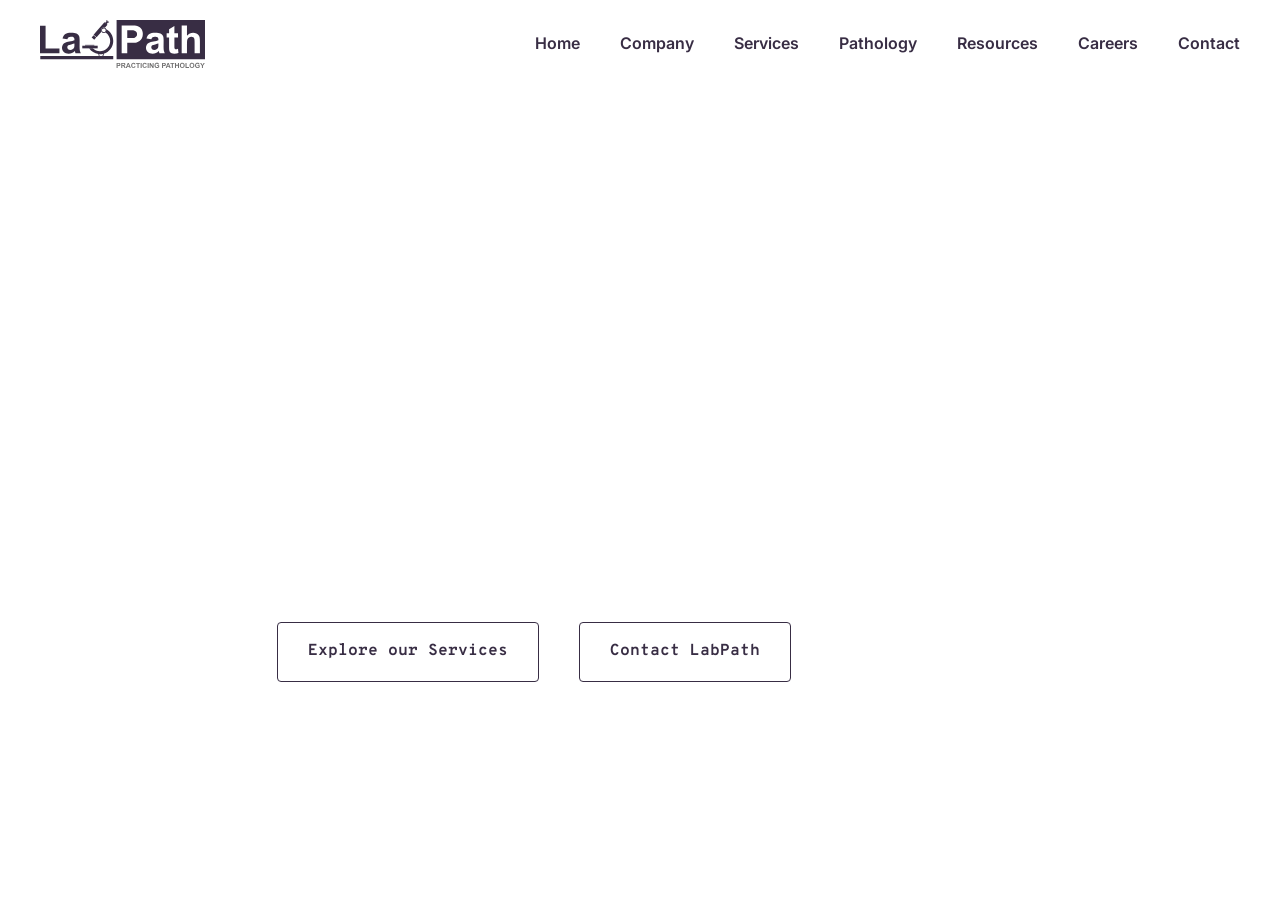
<file: index.html>
<!doctype html>
<html lang="en">
<head>
<meta charset="utf-8">
<meta name="viewport" content="width=device-width, initial-scale=1.0">
<link rel="icon" href="LABPATH LOGO_WEBSITE ICON_WHITE.png">
<title>LabPath | Specialist Pathology & Diagnostic Services</title>
<meta name="description" content="LabPath provides specialist-led pathology, diagnostic reporting and laboratory management services for patients and healthcare providers in South Africa.">
<meta name="keywords" content="Pathology services, Diagnostic services, Laboratory management, Consulting, Diagnostic reporting, Diagnostic testing, Quality assurance, Compliance support">
<meta name="author" content="Kona Pale Studio">
<link rel="stylesheet" href="labpathstyle.css">
<link rel="preconnect" href="https://fonts.googleapis.com">
<link rel="preconnect" href="https://fonts.gstatic.com" crossorigin>
<link href="https://fonts.googleapis.com/css2?family=Inter:wght@400;500;600;700&display=swap" rel="stylesheet">
<link href="https://fonts.googleapis.com/css2?family=Overpass+Mono:wght@300;400;500;600;700&display=swap" rel="stylesheet">

</head>

<body>
<header>
<nav id="navbar">
		<div class="nav-container">
		 	 <a class="logo" href="index.html">
			  	<img src="labpath-logo-main.svg" alt="Labpath Logo">
			  </a>
		
<button class="menu-toggle" type="button" aria-label="Open Menu">
<span></span>
<span></span>
<span></span>
        </button>			
			
        <ul class="nav-menu">
            <li><a href="index.html">Home</a></li>
            <li><a href="company.html">Company</a></li>
            <li><a href="services.html">Services</a></li>
            <li><a href="pathology.html">Pathology</a></li>
		    <li><a href="resources.html">Resources</a></li>
			<li><a href="careers.html">Careers</a></li>
            <li><a href="contact.html">Contact</a></li>
        </ul>

    </div>
</nav>
</header>
	
<div class="content-section">
    <section class="page-slide hero">

        <video autoplay muted loop playsinline preload="metadata" class="hero-video">
            <source src="9244196-hd_1920_1080_25fps.mp4" type="video/mp4">
        </video>

        <div class="intro">

            <h4>RELIABLE DIAGNOSTICS. EXPERT GUIDANCE. A HUMAN TOUCH.</h4>

            <h3>
                LabPath is a specialist-led pathology service provider delivering accurate, timely and dependable diagnostic solutions for hospitals, clinics, healthcare professionals and patients across South Africa.
            </h3>

            <div class="intro-buttons">
                <a href="services.html" class="btn">Explore our Services</a>
                <a href="contact.html" class="btn">Contact LabPath</a>
                <a href="#" class="btn slide-next">Read More →</a>
            </div>

        </div>
	

    </section>


    <section class="page-slide">

        <div class="intro">

            <h4>YOUR TRUSTED LAB PARTNER</h4>

            <h3>
                We combine pathology expertise, modern laboratory technology and professional service to support confident clinical decisions. Our strong focus on Chemical Pathology and Laboratory Management Services enables us to assist both individual patients and healthcare organisations with practical, high-quality diagnostic solutions.
            </h3>

        </div>

        <div class="slide-navigation">
            <button class="slide-previous" type="button">← Previous</button>
            <button class="slide-next" type="button">Next →</button>
        </div>

    </section>
	
<section class="page-slide services-slide">
<div class="services-content">
	
	<div class="services-top">
	<div class="service-card">
		<h3>Full-scope Pathology Services</h3>
		<p>Comprehensive pathology support designed to assist with disease detection, diagnosis, monitoring and ongoing patient management.</p>
		</div>
		
	<div class="service-card">
<h3>Chemical Pathology</h3>
		<p>Biochemical testing and specialist interpretation to support the assessment and monitoring of metabolic, endocrine and organ-related disorders.</p>	
	</div>
	</div>

<div class="services-bottom">
<div class="service-card">
<h3>Diagnostic Testing & Reporting</h3>
		<p>Accurate testing and clear, dependable reporting that helps clinicians make informed decisions and supports continuity of care.</p>	
		</div>
	
<div class="service-card">
<h3>Laboratory Management & Consulting</h3>
		<p>Professional guidance for laboratory planning, operations, workflow, performance and service improvement.</p>	
		</div>
	
	<div class="service-card">
<h3>Quality Assurance & Compliance</h3>
		<p>Support for robust quality systems, process consistency and alignment with relevant laboratory standards and requirements.</p>	
		</div>
	</div>
	</div>
	
<div class="services-navigation">

    <button class="slide-previous" type="button">
        <span>←</span>
        <span>Previous</span>
    </button>

    <button class="slide-next" type="button">
        <span>Next</span>
        <span>→</span>
    </button>

</div>
	
	<!-- Mobile and tablet contact button -->
<div class="services-contact">
    <a href="contact.html" class="btn">
        Contact LabPath
    </a>
</div>
	
	</section>
	
<section class="page-slide latest-news-slide" id="latest-news-slide">

    <!-- Main content container -->

    <div class="latest-news-content">

        <section class="news-feature" aria-labelledby="news-feature-title">

            <!-- Featured month and upcoming dates -->

            <div class="news-feature-content">

                <p class="news-month" id="news-feature-month"></p>

                <h2 id="news-feature-title"></h2>

                <p class="news-feature-blurb" id="news-feature-blurb"></p>


                <!-- Upcoming dates -->

                <section class="news-upcoming" aria-labelledby="news-upcoming-title">

                    <h3 id="news-upcoming-title">Upcoming</h3>

					
<div class="news-toolbar"
    		role="group"
   			 aria-label="Upcoming dates and slide navigation">

   			 <button type="button" data-news-filter="all" aria-pressed="true">
       		 All
   			 </button>

   		 <button type="button" data-news-filter="global" aria-pressed="false">
       		Global
    		</button>

 		   <button type="button" data-news-filter="local" aria-pressed="false">
        	Local
   			 </button>

   			 <button type="button" class="slide-previous">
        	← Previous
    			</button>

  			  <button type="button" class="slide-next">
       		 Next →
    		</button>

			</div>

                    <p class="news-events" id="news-events"></p>

                </section>

            </div>


            <!-- Calendar -->

            <div class="news-calendar">

                <div class="news-calendar-header">

                    <button
                        type="button"
                        id="news-prev"
                        aria-label="Previous month">
                        &lsaquo;
                    </button>

                    <h3 id="news-calendar-title" aria-live="polite"></h3>

                    <button
                        type="button"
                        id="news-next"
                        aria-label="Next month">
                        &rsaquo;
                    </button>

                </div>

                <div
                    class="news-calendar-grid"
                    id="news-calendar-grid">
                </div>

                <div class="news-calendar-legend">

                    <span>Global</span>

                    <span class="news-local-legend">Local</span>

                </div>

                <div
                    class="news-calendar-detail"
                    id="news-calendar-detail"
                    aria-live="polite">

                    Select a highlighted date to see what it marks.

                </div>

            </div>

        </section>

    </div>


</section>
	
<section class="page-slide why-choose-slide">

    <div class="why-choose-content">

        <div class="why-choose-cards">

            <div class="why-card">
                <div class="why-card-image">
                    <img src="Icon Cards_specialist-led png.jpg" alt="lab test tube">
                </div>

                <div class="why-card-content">
                    <h3>Specialist-led pathology expertise</h3>
                </div>
            </div>

            <div class="why-card">
                <div class="why-card-image">
                    <img src="Icon Cards_advanced-diagnostic png.jpg" alt="microscope">
                </div>

                <div class="why-card-content">
                    <h3>Advanced diagnostic technology</h3>
                </div>
            </div>

            <div class="why-card">
                <div class="why-card-image">
                    <img src="Icon Cards_accurate-results png.jpg" alt="lab results">
                </div>

                <div class="why-card-content">
                    <h3>Accurate and reliable results</h3>
                </div>
            </div>

        </div>

    </div>

    <div class="slide-navigation">

        <button class="slide-previous" type="button">
            ← Previous
        </button>

        <button class="slide-next" type="button">
            Next →
        </button>

    </div>

</section>


<section class="page-slide why-choose-slide">

    <div class="why-choose-content">

        <div class="why-choose-cards">

            <div class="why-card">
                <div class="why-card-image">
                    <img src="Icon Cards_turnaround-times png.jpg" alt="stopwatch">
                </div>

                <div class="why-card-content">
                    <h3>Efficient turnaround times</h3>
                </div>
            </div>

            <div class="why-card">
                <div class="why-card-image">
                    <img src="Icon Cards_confidential png.jpg" alt="shield with plus sign">
                </div>

                <div class="why-card-content">
                    <h3>Commitment to confidentiality</h3>
                </div>
            </div>

            <div class="why-card">
                <div class="why-card-image">
                    <img src="Icon Cards_professional-service png.jpg" alt="human hand with heart">
                </div>

                <div class="why-card-content">
                    <h3>Professional service with a human touch</h3>
                </div>
            </div>

        </div>

    </div>

    <div class="slide-navigation">

        <button class="slide-previous" type="button">
            ← Previous
        </button>

        <button class="slide-next" type="button">
            Next →
        </button>

    </div>

</section>

	<section class="page-slide contact-slide">
	<video autoplay muted loop playsinline preload="metadata" class="contact-video">
	<source src="8381327-hd_1920_1080_25fps.mp4" type="video/mp4">	
		</video>
		
		<div class ="contact-content">
		<h4>GET IN TOUCH</h4>
			<h3>Partner with LabPath for diagnostic services that place quality, trust and patient care at the centre.</h3>
			
    <div class="contact-divider"></div>
			
		<div class="contact-details">
			<span><strong>Open 24/7</strong></span>
			<a href="tel:+27475310965">047 - 531 - 0965</a>
		<a href="https://maps.app.goo.gl/YBtRCBPm81pkx3kr5" target="_blank" rel="noopener noreferrer" class="working-hours">23 Sprigg Street, Mthatha, Eastern Cape</a>
		</div>
			
		</div>		
		
	<div class="site-footer">

    <div class="footer-column footer-logo">
        <span>© 2026 LabPath (Pty)Ltd. All rights reserved.</span>
    </div>

    <div class="footer-column footer-links">


        <a href="website-terms.html">Website Terms</a>

        <a href="privacy-notice.html">Privacy Notice</a>

    </div>

    <div class="footer-column footer-credit">

        <span class="site-credit">
            Site credit
            <span class="credit-name">Kona Pale (Pty)Ltd</span>
        </span>

    </div>

</div>
    </section>
</div>

<script src="script.js"></script>
</body>
</html>
</file>
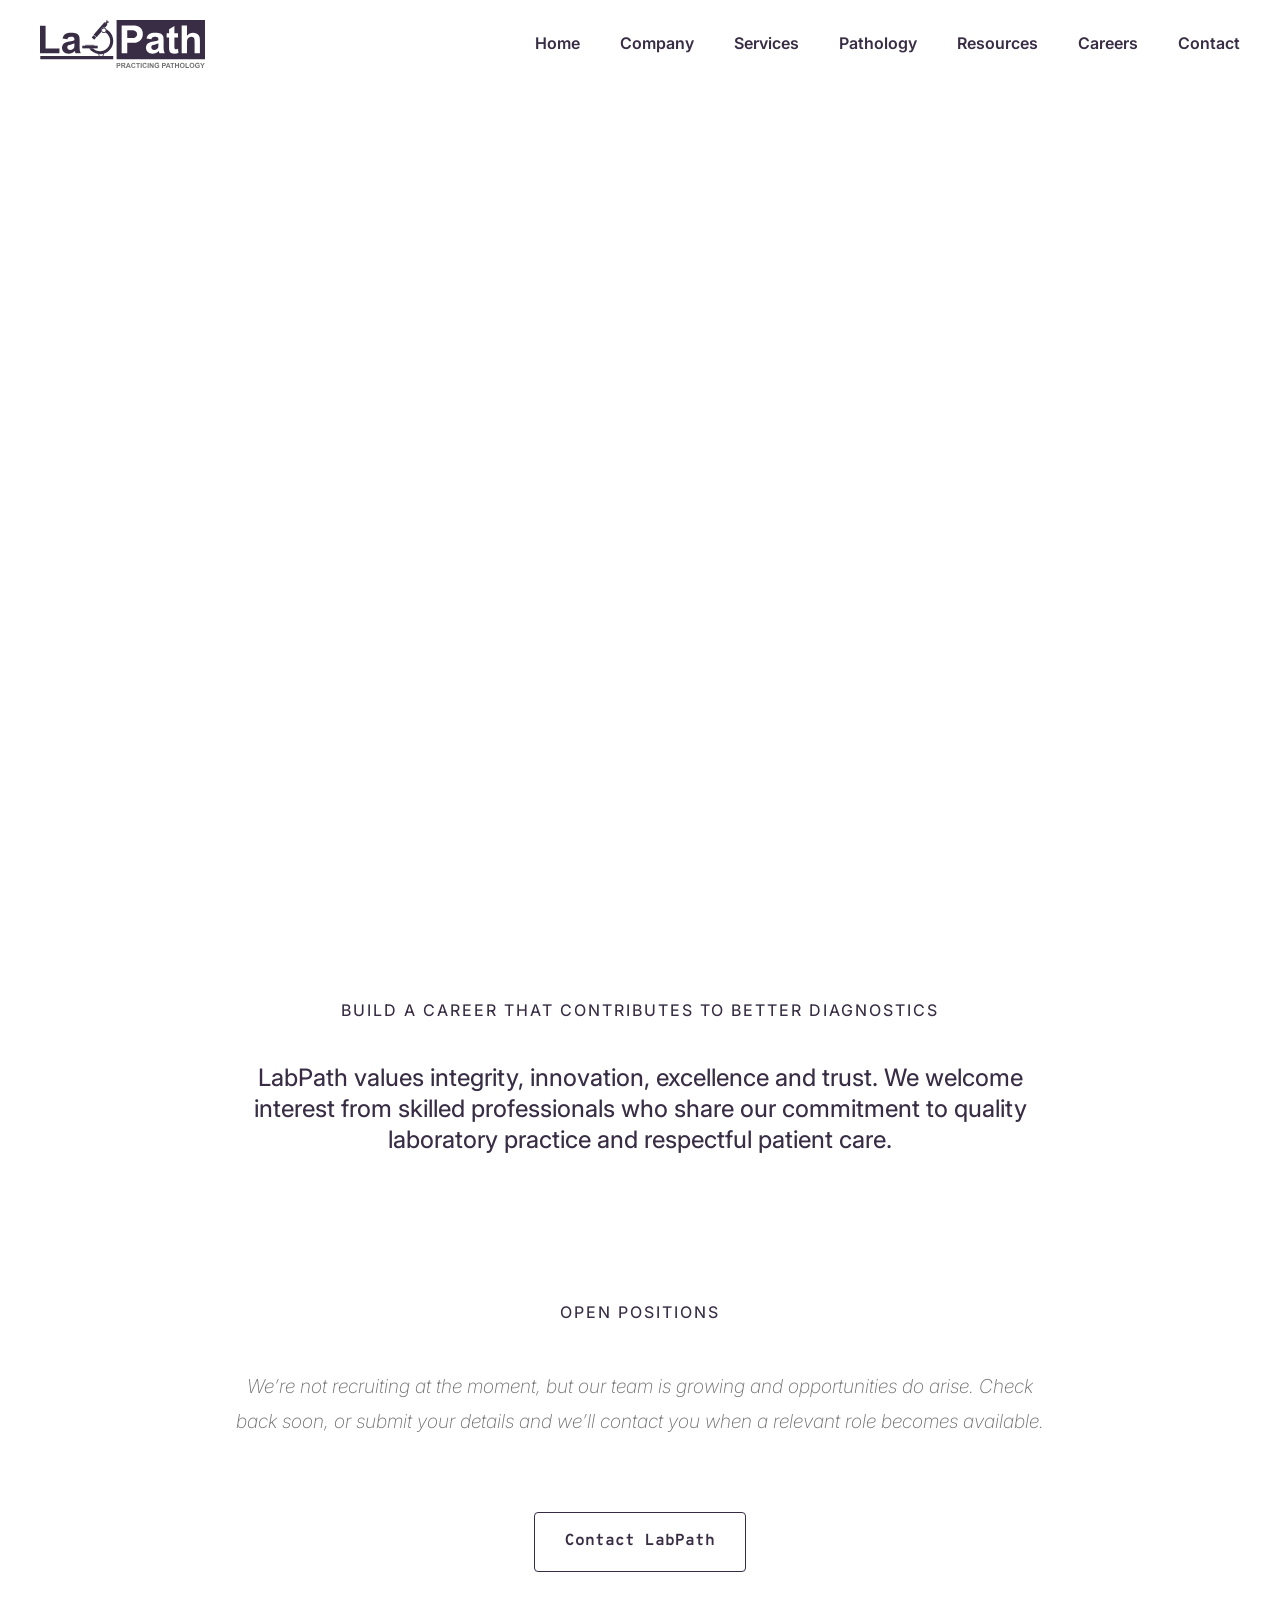
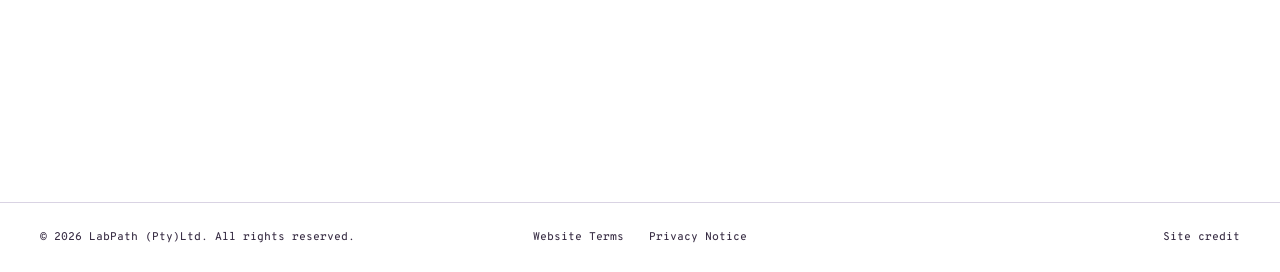
<file: careers.html>
<!doctype html>
<html lang="en">
<head>
<meta charset="utf-8">
<meta name="viewport" content="width=device-width, initial-scale=1.0">
<link rel="icon" href="LABPATH LOGO_WEBSITE ICON_WHITE.png">
<title>Careers at LabPath | LabPath</title>
<meta name="description" content="LabPath hires a wide range of professionals to deliver professional care to patients.">
<meta name="keywords" content="Work at LabPath, Vacancies, Employment, Laboratory management, Consulting, Diagnostic reporting, Diagnostic testing, Quality assurance, Compliance support">
<meta name="author" content="Kona Pale Studio">
<link rel="stylesheet" href="labpathstyleb.css">
<link rel="preconnect" href="https://fonts.googleapis.com">
<link rel="preconnect" href="https://fonts.gstatic.com" crossorigin>
<link href="https://fonts.googleapis.com/css2?family=Inter:wght@400;500;600;700&display=swap" rel="stylesheet">
<link href="https://fonts.googleapis.com/css2?family=Overpass+Mono:wght@300;400;500;600;700&display=swap" rel="stylesheet">
</head>

<body>
<header>
<nav id="navbar">
		<div class="nav-container">
		 	 <a class="logo" href="index.html">
			  	<img src="labpath-logo-main.svg" alt="Labpath Logo">
			  </a>
		
<button class="menu-toggle" type="button" aria-label="Open Menu">
<span></span>
<span></span>
<span></span>
        </button>			
			
        <ul class="nav-menu">
            <li><a href="index.html">Home</a></li>
            <li><a href="company.html">Company</a></li>
            <li><a href="services.html">Services</a></li>
            <li><a href="pathology.html">Pathology</a></li>
		    <li><a href="resources.html">Resources</a></li>
			<li><a href="careers.html">Careers</a></li>
            <li><a href="contact.html">Contact</a></li>
        </ul>

    </div>
</nav>
</header>

	
<div class="content-section">
    <section class="hero">

        <video autoplay muted loop playsinline preload="metadata" class="hero-video">
            <source src="5030430-hd_1920_1080_30fps.mp4" type="video/mp4">
        </video>
	</section>
	
	<section class="section-intro">
		<h4>BUILD A CAREER THAT CONTRIBUTES TO BETTER DIAGNOSTICS</h4>

            <h3>LabPath values integrity, innovation, excellence and trust. We welcome interest from skilled professionals who share our commitment to quality laboratory practice and respectful patient care.
            </h3>
		
		<br><br>
		<br><br>
			<h4>OPEN POSITIONS</h4>
		<p class="expectations-description">
            <span>We’re not recruiting at the moment, but our team is growing and opportunities do arise. Check back soon, or submit your details and we’ll contact you when a relevant role becomes available.</span>
        </p>
	
					            <div class="intro-buttons">
                <a href="contact.html" class="btn">Contact LabPath</a>
            </div>
	</section>
	
	</div>
	
	<div class="site-footer">

    <div class="footer-column footer-logo">
        <span>© 2026 LabPath (Pty)Ltd. All rights reserved.</span>
    </div>

    <div class="footer-column footer-links">


        <a href="website-terms.html">Website Terms</a>

        <a href="privacy-notice.html">Privacy Notice</a>

    </div>

    <div class="footer-column footer-credit">

        <span class="site-credit">
            Site credit
            <span class="credit-name">Kona Pale (Pty)Ltd</span>
        </span>

    </div>

</div>

<script src="main.js"></script>
</body>
</html>
</file>
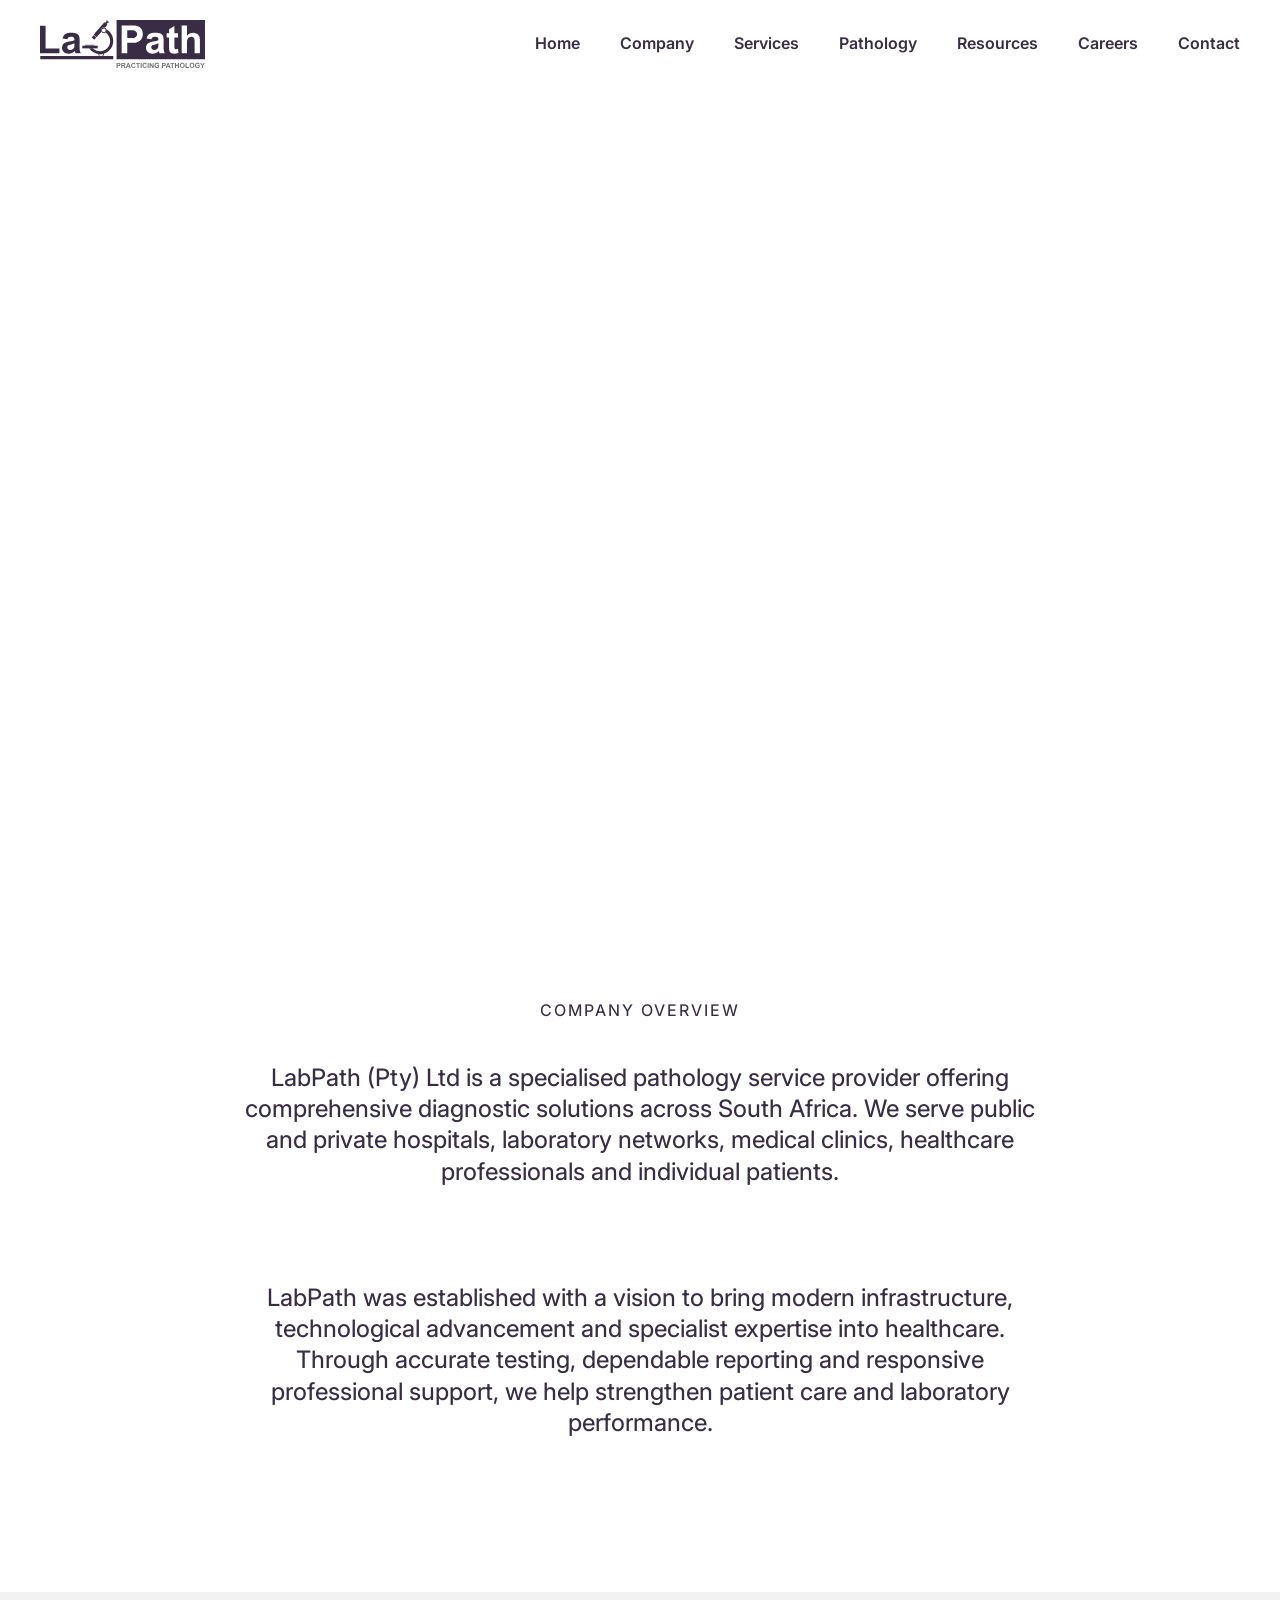
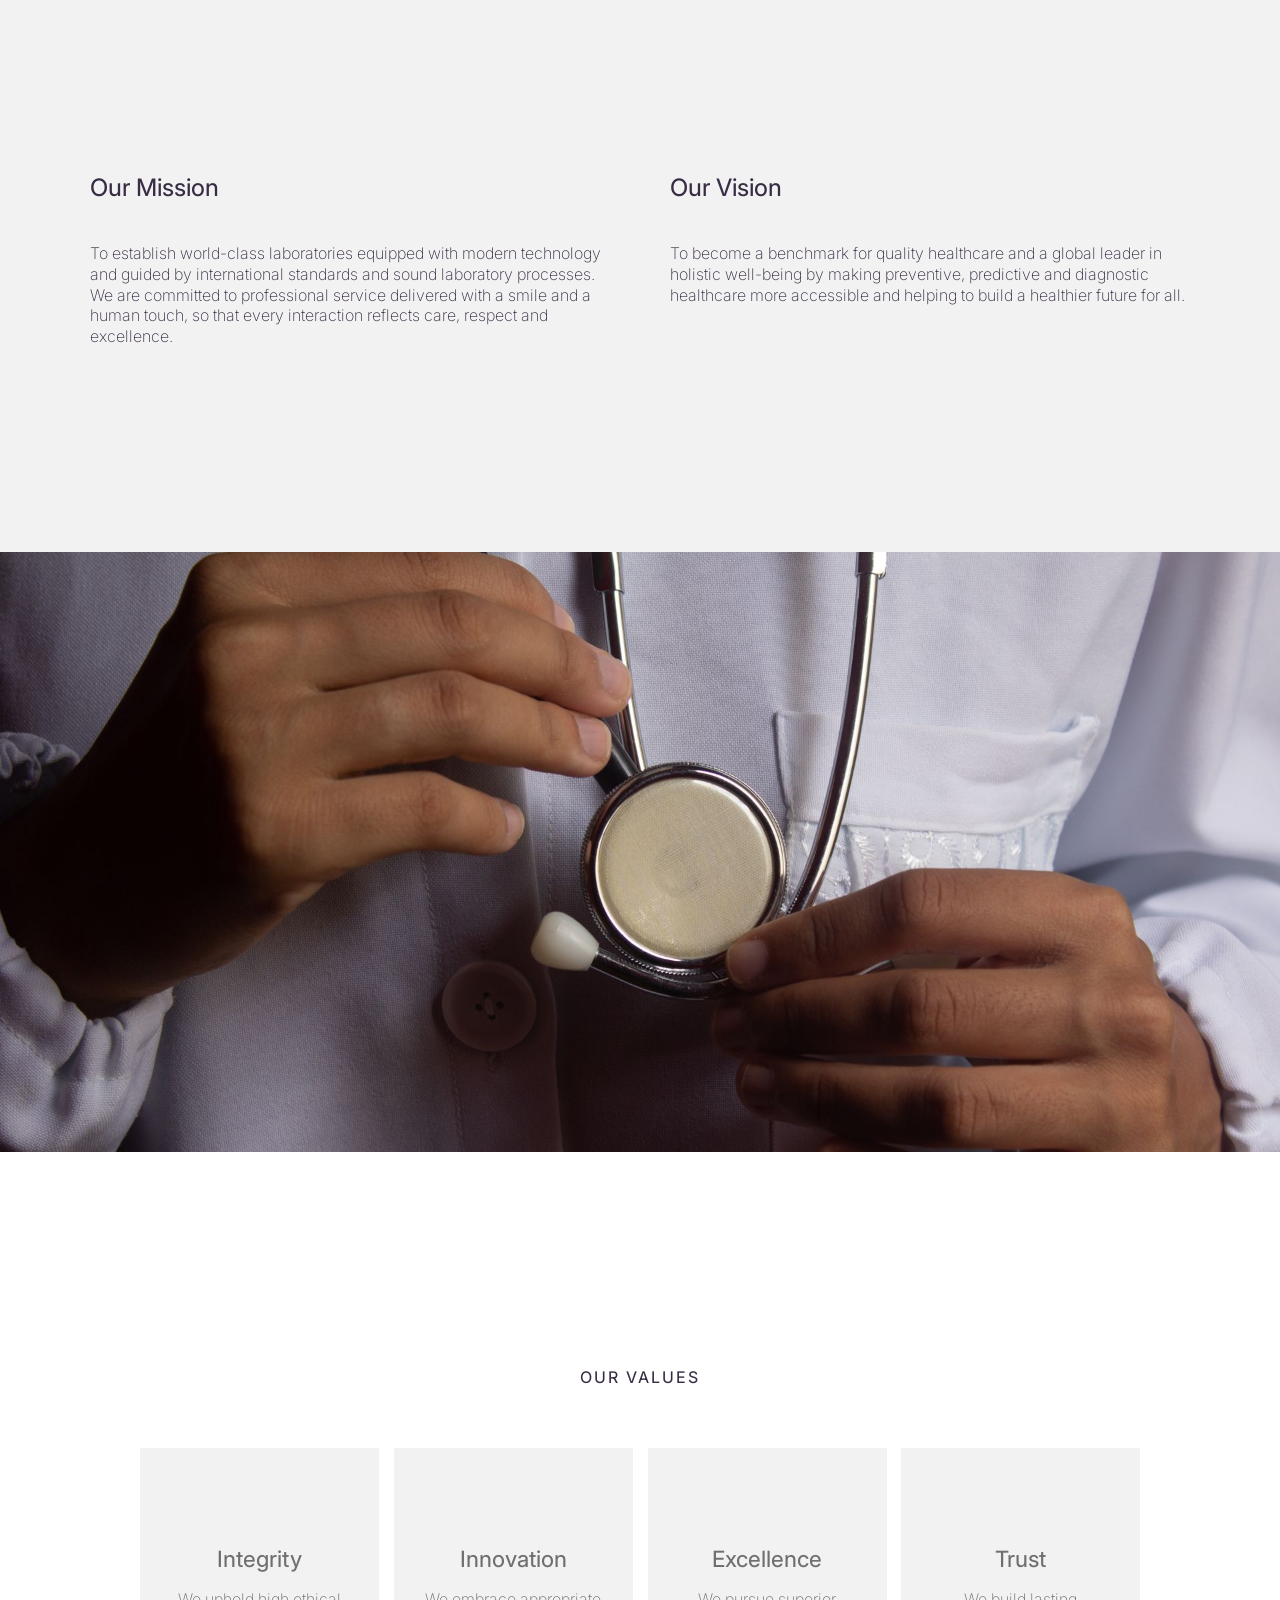
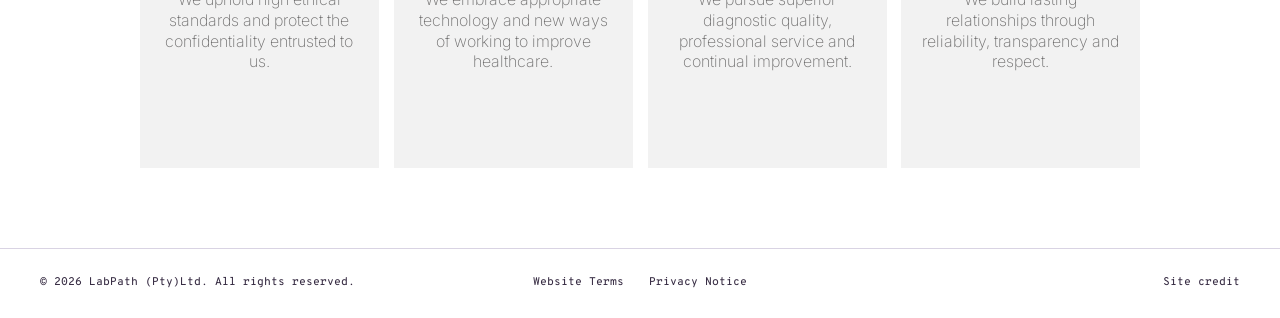
<file: company.html>
<!doctype html>
<html lang="en">
<head>
<meta charset="utf-8">
<meta name="viewport" content="width=device-width, initial-scale=1.0">
<link rel="icon" href="LABPATH LOGO_WEBSITE ICON_WHITE.png">
<title>About LabPath | Pathologist-Led Diagnostic Care</title>
<meta name="description" content="Learn about LabPath's mission, vision, values and pathologist leadership, with a focus on quality diagnostics and professional service.">
<meta name="keywords" content="Learn about LabPath, Pathology services, Diagnostic services, Laboratory management, Consulting, Diagnostic reporting, Diagnostic testing, Quality assurance, Compliance support">
<meta name="author" content="Kona Pale Studio">
<link rel="stylesheet" href="labpathstyleb.css">
<link rel="preconnect" href="https://fonts.googleapis.com">
<link rel="preconnect" href="https://fonts.gstatic.com" crossorigin>
<link href="https://fonts.googleapis.com/css2?family=Inter:wght@400;500;600;700&display=swap" rel="stylesheet">
<link href="https://fonts.googleapis.com/css2?family=Overpass+Mono:wght@300;400;500;600;700&display=swap" rel="stylesheet">
</head>

<body>
<header>
<nav id="navbar">
		<div class="nav-container">
		 	 <a class="logo" href="index.html">
			  	<img src="labpath-logo-main.svg" alt="Labpath Logo">
			  </a>
		
<button class="menu-toggle" type="button" aria-label="Open Menu">
<span></span>
<span></span>
<span></span>
        </button>			
			
        <ul class="nav-menu">
            <li><a href="index.html">Home</a></li>
            <li><a href="company.html">Company</a></li>
            <li><a href="services.html">Services</a></li>
            <li><a href="pathology.html">Pathology</a></li>
		    <li><a href="resources.html">Resources</a></li>
			<li><a href="careers.html">Careers</a></li>
            <li><a href="contact.html">Contact</a></li>
        </ul>

    </div>
</nav>
</header>
	
<div class="content-section">
    <section class="hero">

        <video autoplay muted loop playsinline preload="metadata" class="hero-video">
            <source src="9574130-hd_2048_1080_25fps.mp4" type="video/mp4">
        </video>
	</section>
	
	<section class="section-intro">
		<h4>COMPANY OVERVIEW</h4>

            <h3>
                LabPath (Pty) Ltd is a specialised pathology service provider offering comprehensive diagnostic solutions across South Africa. We serve public and private hospitals, laboratory networks, medical clinics, healthcare professionals and individual patients.
            </h3>
		<br><br>
		<h3>LabPath was established with a vision to bring modern infrastructure, technological advancement and specialist expertise into healthcare. Through accurate testing, dependable reporting and responsive professional support, we help strengthen patient care and laboratory performance.</h3>

	</section>
	
	</div>
	
	<section class="mission-vision">
	<div class="mission-vision-column">
		<h4>Our Mission</h4>
	<h3>To establish world-class laboratories equipped with modern technology and guided by international standards and sound laboratory processes. We are committed to professional service delivered with a smile and a human touch, so that every interaction reflects care, respect and excellence.</h3>
		</div>
	
	<div class="mission-vision-column">
		<h4>Our Vision</h4>
	<h3>To become a benchmark for quality healthcare and a global leader in holistic well-being by making preventive, predictive and diagnostic healthcare more accessible and helping to build a healthier future for all.</h3>	
		</div>
	</section>

	<section class="full-width-image">
	<img src="pexels-felipequeiroz-20100299.jpg" alt="LabPath specialists">
	</section>
	
	
<section class="values">
    <div class="values-content">

        <h4>OUR VALUES</h4>

        <div class="values-cards">

            <article class="values-card">
                <h3>Integrity</h3>
                <p>We uphold high ethical standards and protect the confidentiality entrusted to us.</p>
            </article>

            <article class="values-card">
                <h3>Innovation</h3>
                <p>We embrace appropriate technology and new ways of working to improve healthcare.</p>
            </article>

            <article class="values-card">
                <h3>Excellence</h3>
                <p>We pursue superior diagnostic quality, professional service and continual improvement.</p>
            </article>

            <article class="values-card">
                <h3>Trust</h3>
                <p>We build lasting relationships through reliability, transparency and respect.</p>
            </article>

        </div>
    </div>
</section>
		
	<div class="site-footer">

    <div class="footer-column footer-logo">
        <span>© 2026 LabPath (Pty)Ltd. All rights reserved.</span>
    </div>

    <div class="footer-column footer-links">


        <a href="website-terms.html">Website Terms</a>

        <a href="privacy-notice.html">Privacy Notice</a>

    </div>

    <div class="footer-column footer-credit">

        <span class="site-credit">
            Site credit
            <span class="credit-name">Kona Pale (Pty)Ltd</span>
        </span>

    </div>

</div>

<script src="main.js"></script>
</body>
</html>
</file>
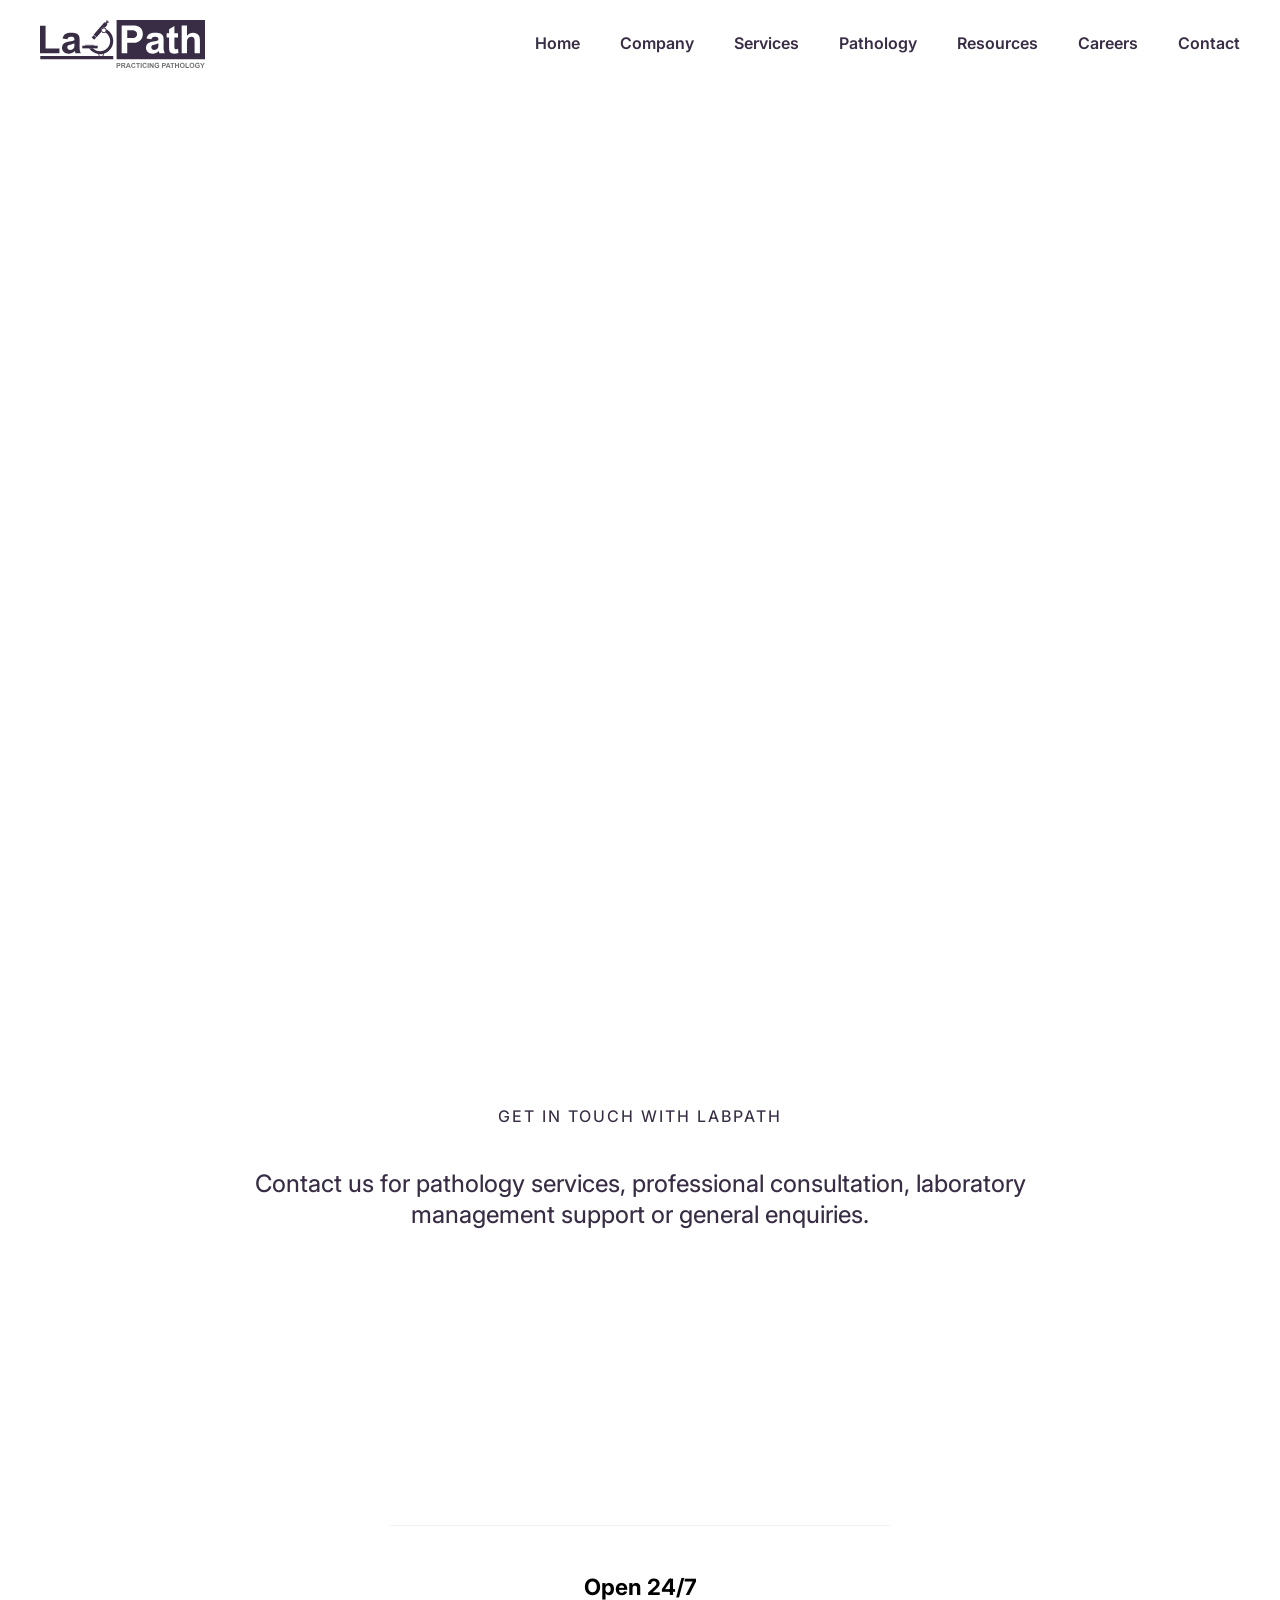
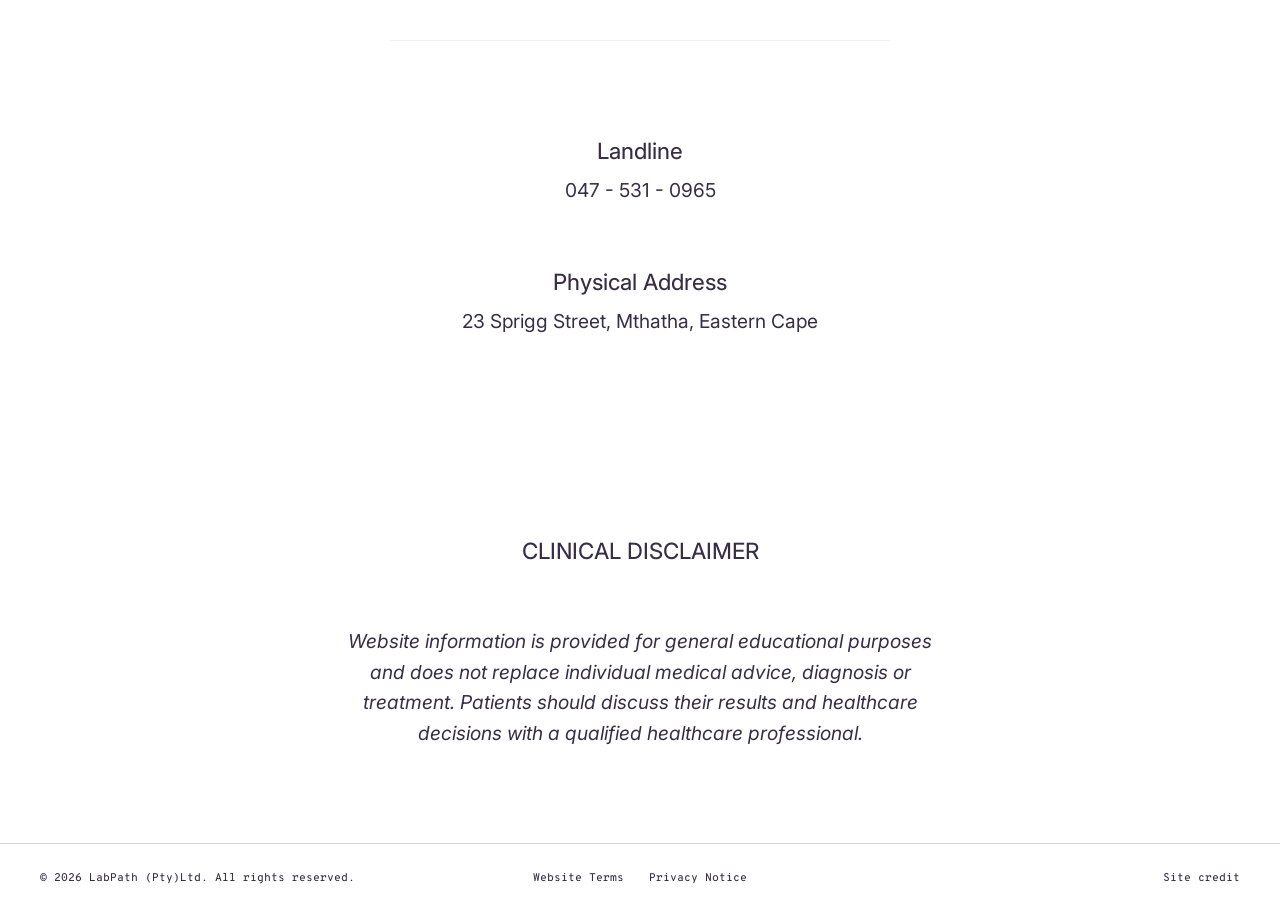
<file: contact.html>
<!doctype html>
<html lang="en">
<head>
<meta charset="utf-8">
<meta name="viewport" content="width=device-width, initial-scale=1.0">
<link rel="icon" href="LABPATH LOGO_WEBSITE ICON_WHITE.png">
<title>Contact LabPath | Mthatha, Eastern Cape</title>
<meta name="description" content="Contact LabPath for pathology services, professional consultation and laboratory management support in Mthatha and across South Africa.">
<meta name="keywords" content="Contact LabPath, Pathology services, Diagnostic services, Laboratory management, Consulting, Diagnostic reporting, Diagnostic testing, Quality assurance, Compliance support">
<meta name="author" content="Kona Pale Studio">
<link rel="stylesheet" href="labpathstyleb.css">
<link rel="preconnect" href="https://fonts.googleapis.com">
<link rel="preconnect" href="https://fonts.gstatic.com" crossorigin>
<link href="https://fonts.googleapis.com/css2?family=Inter:wght@400;500;600;700&display=swap" rel="stylesheet">
<link href="https://fonts.googleapis.com/css2?family=Overpass+Mono:wght@300;400;500;600;700&display=swap" rel="stylesheet">
</head>

<body>
<header>
<nav id="navbar">
		<div class="nav-container">
		 	 <a class="logo" href="index.html">
			  	<img src="labpath-logo-main.svg" alt="Labpath Logo">
			  </a>
		
<button class="menu-toggle" type="button" aria-label="Open Menu">
<span></span>
<span></span>
<span></span>
        </button>			
			
        <ul class="nav-menu">
            <li><a href="index.html">Home</a></li>
            <li><a href="company.html">Company</a></li>
            <li><a href="services.html">Services</a></li>
            <li><a href="pathology.html">Pathology</a></li>
		    <li><a href="resources.html">Resources</a></li>
			<li><a href="careers.html">Careers</a></li>
            <li><a href="contact.html">Contact</a></li>
        </ul>

    </div>
</nav>
</header>

	
	
<div class="content-section">
    <section class="hero">

        <video autoplay muted loop playsinline preload="metadata" class="hero-video">
            <source src="8381327-hd_1920_1080_25fps.mp4" type="video/mp4">
        </video>
	</section>
	
	<section class="section-intro">
		<h4>GET IN TOUCH WITH LABPATH</h4>

            <h3>Contact us for pathology services, professional consultation, laboratory management support or general enquiries.
            </h3>

	</section>
	
<div class="contactpage-divider"></div>

    <div class="contact-detail contact-hours">
        <span><strong>Open 24/7</strong></span>
    </div>
	
<div class="contactpage-divider"></div>

<section class="contactpage-details">

    <div class="contact-detail">
        <h4>Landline</h4>
        <a href="tel:+27475310965">047 - 531 - 0965</a>
    </div>

    <div class="contact-detail">
        <h4>Physical Address</h4>
        <a href="https://maps.app.goo.gl/YBtRCBPm81pkx3kr5"
           target="_blank"
           rel="noopener noreferrer">
            23 Sprigg Street, Mthatha, Eastern Cape
        </a>
    </div>
	
			<br><br>
		<br><br>
			<h4>CLINICAL DISCLAIMER</h4>
		<p class="expectations-description">
            <span>Website information is provided for general educational purposes and does not replace individual medical advice, diagnosis or treatment. Patients should discuss their results and healthcare decisions with a qualified healthcare professional.</span>
        </p>


</section>
</div>
	
	
	<div class="site-footer">

    <div class="footer-column footer-logo">
        <span>© 2026 LabPath (Pty)Ltd. All rights reserved.</span>
    </div>

    <div class="footer-column footer-links">


        <a href="website-terms.html">Website Terms</a>

        <a href="privacy-notice.html">Privacy Notice</a>

    </div>

    <div class="footer-column footer-credit">

        <span class="site-credit">
            Site credit
            <span class="credit-name">Kona Pale (Pty)Ltd</span>
        </span>

    </div>

</div>

<script src="main.js"></script>
</body>
</html>
</file>
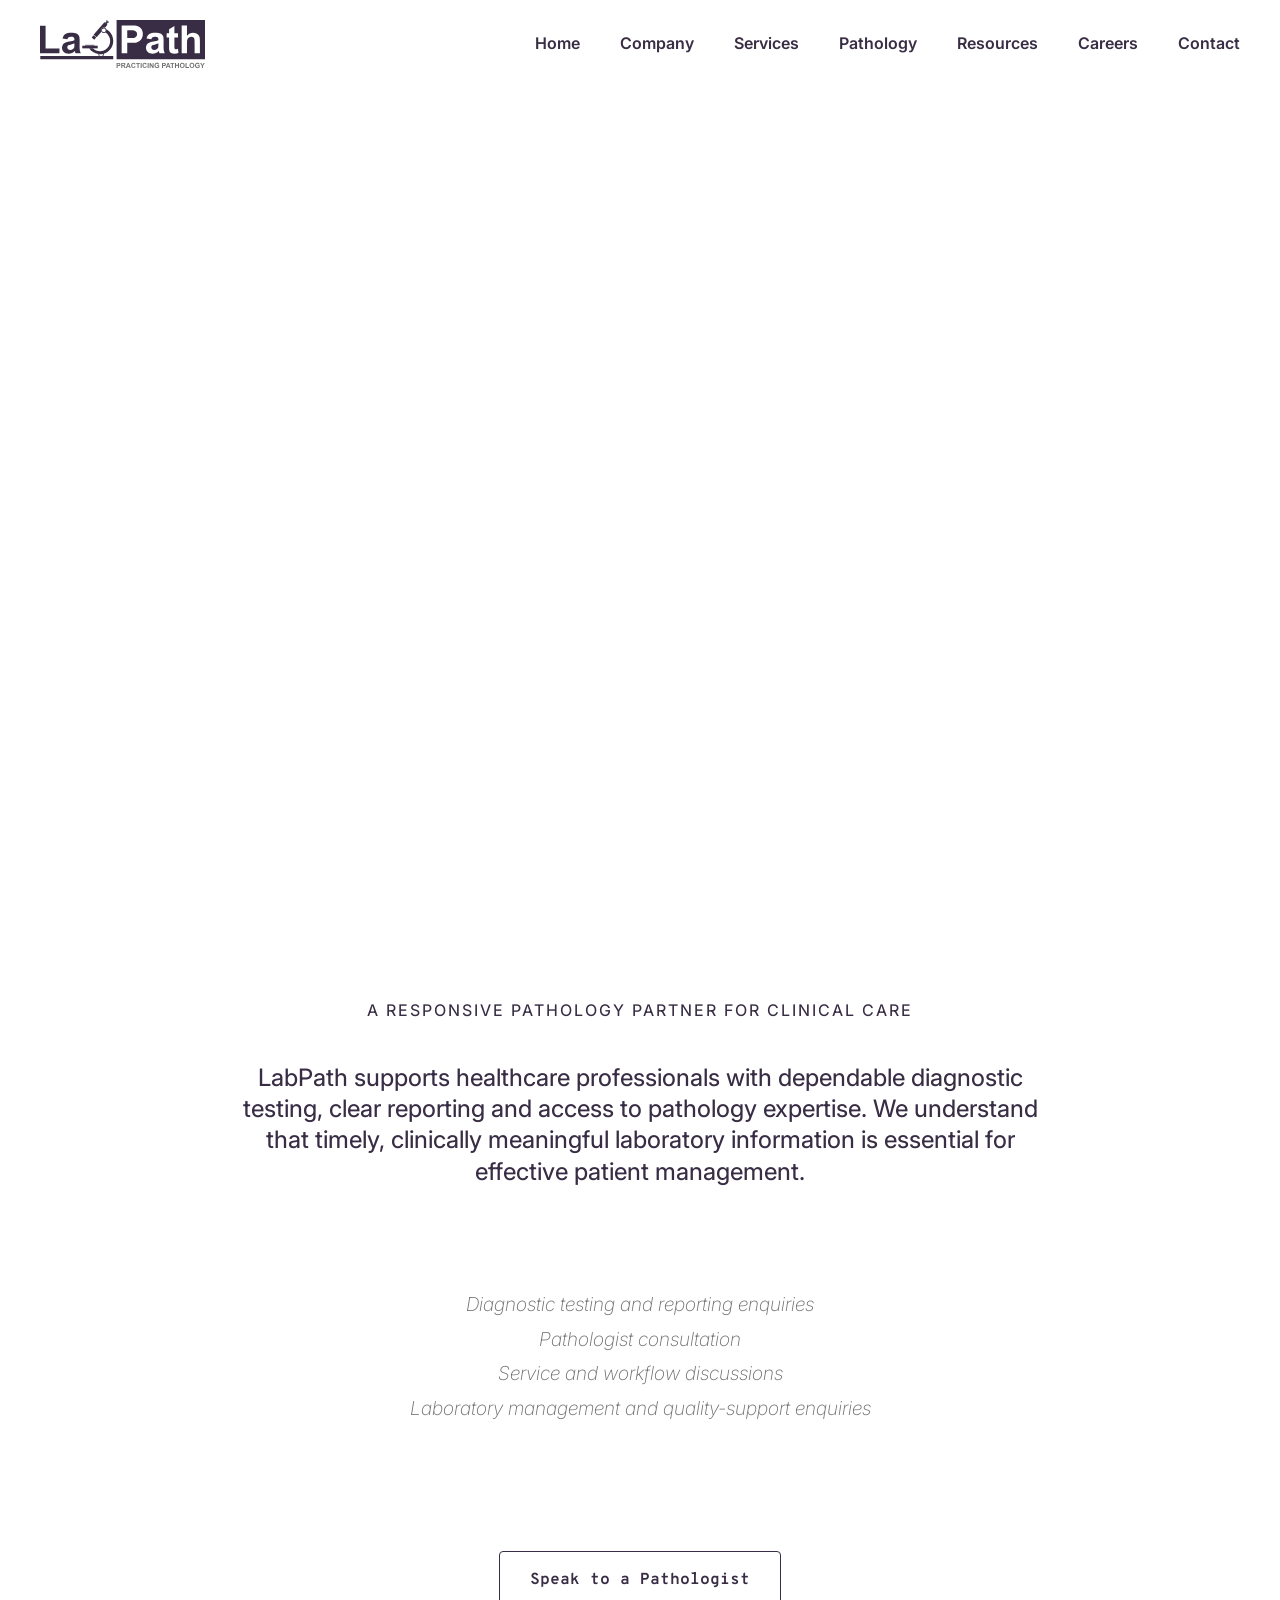
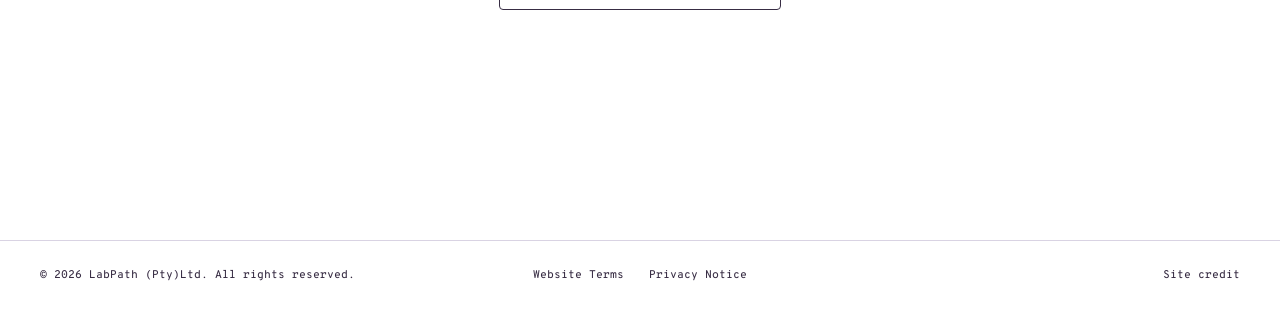
<file: for-healthcare-professionals.html>
<!doctype html>
<html lang="en">
<head>
<meta charset="utf-8">
<meta name="viewport" content="width=device-width, initial-scale=1.0">
<link rel="icon" href="LABPATH LOGO_WEBSITE ICON_WHITE.png">
<title>For Healthcare Professionals | LabPath </title>
<meta name="description" content="Diagnostic partnership, reporting, consultation, laboratory support and service enquiries.">
<meta name="keywords" content="Diagnostic partnership, Reporting, Consultation, Laboratory Support, Service enquiries">
<meta name="author" content="Kona Pale Studio">
<link rel="stylesheet" href="labpathstyleb.css">
<link rel="preconnect" href="https://fonts.googleapis.com">
<link rel="preconnect" href="https://fonts.gstatic.com" crossorigin>
<link href="https://fonts.googleapis.com/css2?family=Inter:wght@400;500;600;700&display=swap" rel="stylesheet">
<link href="https://fonts.googleapis.com/css2?family=Overpass+Mono:wght@300;400;500;600;700&display=swap" rel="stylesheet">
</head>

<body>
<header>
<nav id="navbar">
		<div class="nav-container">
		 	 <a class="logo" href="index.html">
			  	<img src="labpath-logo-main.svg" alt="Labpath Logo">
			  </a>
		
<button class="menu-toggle" type="button" aria-label="Open Menu">
<span></span>
<span></span>
<span></span>
        </button>			
			
        <ul class="nav-menu">
            <li><a href="index.html">Home</a></li>
            <li><a href="company.html">Company</a></li>
            <li><a href="services.html">Services</a></li>
            <li><a href="pathology.html">Pathology</a></li>
		    <li><a href="resources.html">Resources</a></li>
			<li><a href="careers.html">Careers</a></li>
            <li><a href="contact.html">Contact</a></li>
        </ul>

    </div>
</nav>
</header>
	
		<div class="content-section">
    <section class="hero">

        <video autoplay muted loop playsinline preload="metadata" class="hero-video">
            <source src="5453568-hd_1920_1080_25fps.mp4" type="video/mp4">
        </video>
	</section>
	
	<section class="section-intro">
		<h4>A RESPONSIVE PATHOLOGY PARTNER FOR CLINICAL CARE</h4>

            <h3>LabPath supports healthcare professionals with dependable diagnostic testing, clear reporting and access to pathology expertise. We understand that timely, clinically meaningful laboratory information is essential for effective patient management.</h3>
		
	<br><br>
		
		
		        <p class="expectations-description">
            <span>Diagnostic testing and reporting enquiries</span>
            <span>Pathologist consultation</span>
            <span>Service and workflow discussions</span>
            <span>Laboratory management and quality-support enquiries</span>
        </p>
		
		<br><br>
			
				            <div class="intro-buttons">
                <a href="contact.html" class="btn">Speak to a Pathologist</a>
            </div>
	</section>
	
	</div>
	<div class="site-footer">

    <div class="footer-column footer-logo">
        <span>© 2026 LabPath (Pty)Ltd. All rights reserved.</span>
    </div>

    <div class="footer-column footer-links">


        <a href="website-terms.html">Website Terms</a>

        <a href="privacy-notice.html">Privacy Notice</a>

    </div>

    <div class="footer-column footer-credit">

        <span class="site-credit">
            Site credit
            <span class="credit-name">Kona Pale (Pty)Ltd</span>
        </span>

    </div>

</div>

<script src="main.js"></script>
</body>
</html>
</file>
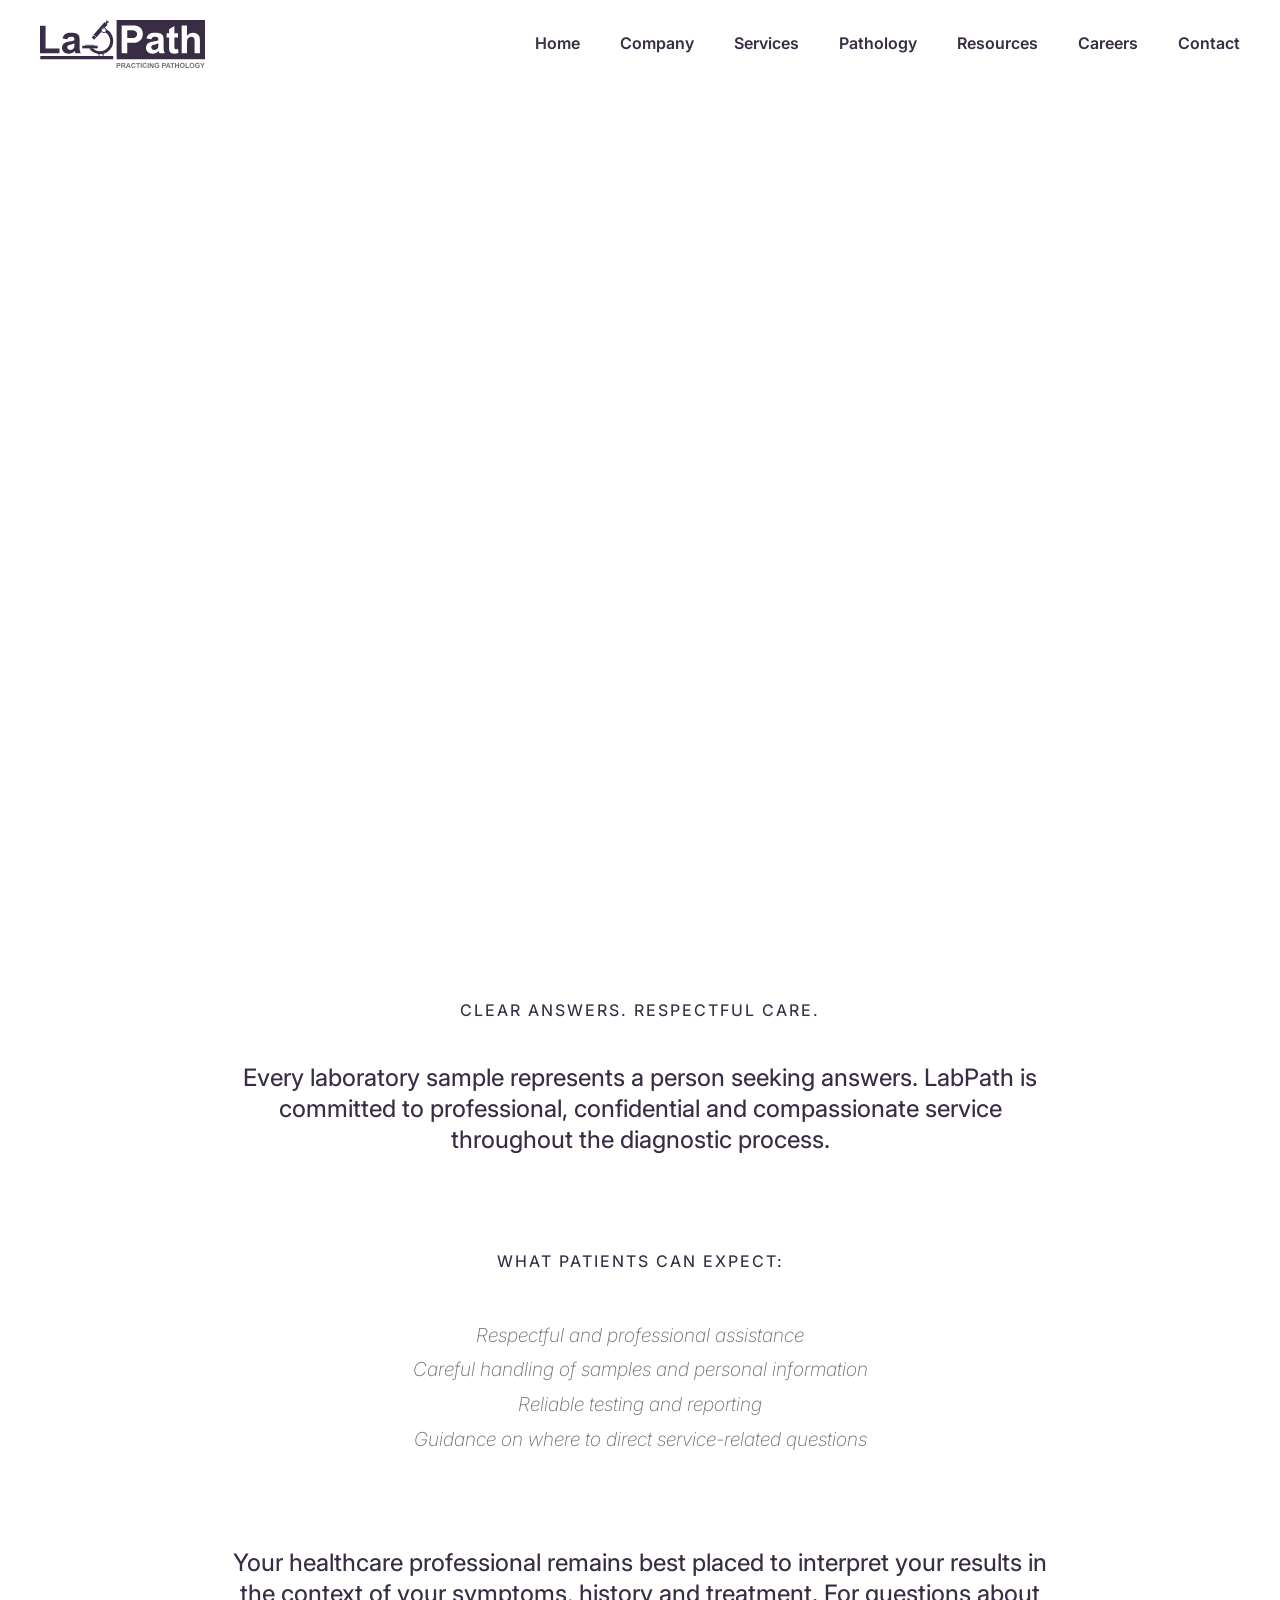
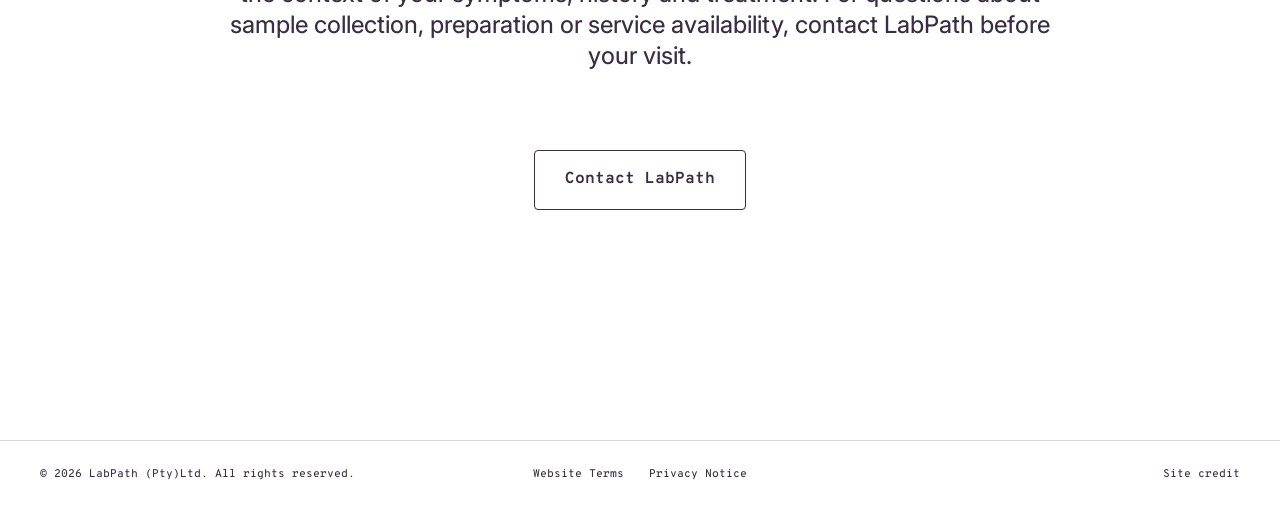
<file: for-patients.html>
<!doctype html>
<html lang="en">
<head>
<meta charset="utf-8">
<meta name="viewport" content="width=device-width, initial-scale=1.0">
<link rel="icon" href="LABPATH LOGO_WEBSITE ICON_WHITE.png">
<title>For Patients | LabPath </title>
<meta name="description" content="How LabPath supports patients, what to expect, preparing for a test, confidentiality and contact guidance.">
<meta name="keywords" content="LabPath support, Preparing for tests, What to expect, Contact guidance, Confidentiality">
<meta name="author" content="Kona Pale Studio">
<link rel="stylesheet" href="labpathstyleb.css">
<link rel="preconnect" href="https://fonts.googleapis.com">
<link rel="preconnect" href="https://fonts.gstatic.com" crossorigin>
<link href="https://fonts.googleapis.com/css2?family=Inter:wght@400;500;600;700&display=swap" rel="stylesheet">
<link href="https://fonts.googleapis.com/css2?family=Overpass+Mono:wght@300;400;500;600;700&display=swap" rel="stylesheet">
</head>

<body>	
<header>
<nav id="navbar">
		<div class="nav-container">
		 	 <a class="logo" href="index.html">
			  	<img src="labpath-logo-main.svg" alt="Labpath Logo">
			  </a>
		
<button class="menu-toggle" type="button" aria-label="Open Menu">
<span></span>
<span></span>
<span></span>
        </button>			
			
        <ul class="nav-menu">
            <li><a href="index.html">Home</a></li>
            <li><a href="company.html">Company</a></li>
            <li><a href="services.html">Services</a></li>
            <li><a href="pathology.html">Pathology</a></li>
		    <li><a href="resources.html">Resources</a></li>
			<li><a href="careers.html">Careers</a></li>
            <li><a href="contact.html">Contact</a></li>
        </ul>

    </div>
</nav>
</header>
	
		<div class="content-section">
    <section class="hero">

        <video autoplay muted loop playsinline preload="metadata" class="hero-video">
            <source src="8524216-hd_1920_1080_25fps.mp4" type="video/mp4">
        </video>
	</section>
	
	<section class="section-intro">
		<h4>CLEAR ANSWERS. RESPECTFUL CARE.</h4>

            <h3>Every laboratory sample represents a person seeking answers. LabPath is committed to professional, confidential and compassionate service throughout the diagnostic process.</h3>
		
	<br><br>
		
				<h4>WHAT PATIENTS CAN EXPECT:</h4>
		
		        <p class="expectations-description">
            <span>Respectful and professional assistance</span>
            <span>Careful handling of samples and personal information</span>
            <span>Reliable testing and reporting</span>
            <span>Guidance on where to direct service-related questions</span>
        </p>
		
		<br><br>
		
		<h3>Your healthcare professional remains best placed to interpret your results in the context of your symptoms, history and treatment. For questions about sample collection, preparation or service availability, contact LabPath before your visit.</h3>
			
				            <div class="intro-buttons">
                <a href="contact.html" class="btn">Contact LabPath</a>
            </div>
	</section>
	
	</div>
	<div class="site-footer">

    <div class="footer-column footer-logo">
        <span>© 2026 LabPath (Pty)Ltd. All rights reserved.</span>
    </div>

    <div class="footer-column footer-links">


        <a href="website-terms.html">Website Terms</a>

        <a href="privacy-notice.html">Privacy Notice</a>

    </div>

    <div class="footer-column footer-credit">

        <span class="site-credit">
            Site credit
            <span class="credit-name">Kona Pale (Pty)Ltd</span>
        </span>

    </div>

</div>

<script src="main.js"></script>
</body>
</html>
</file>
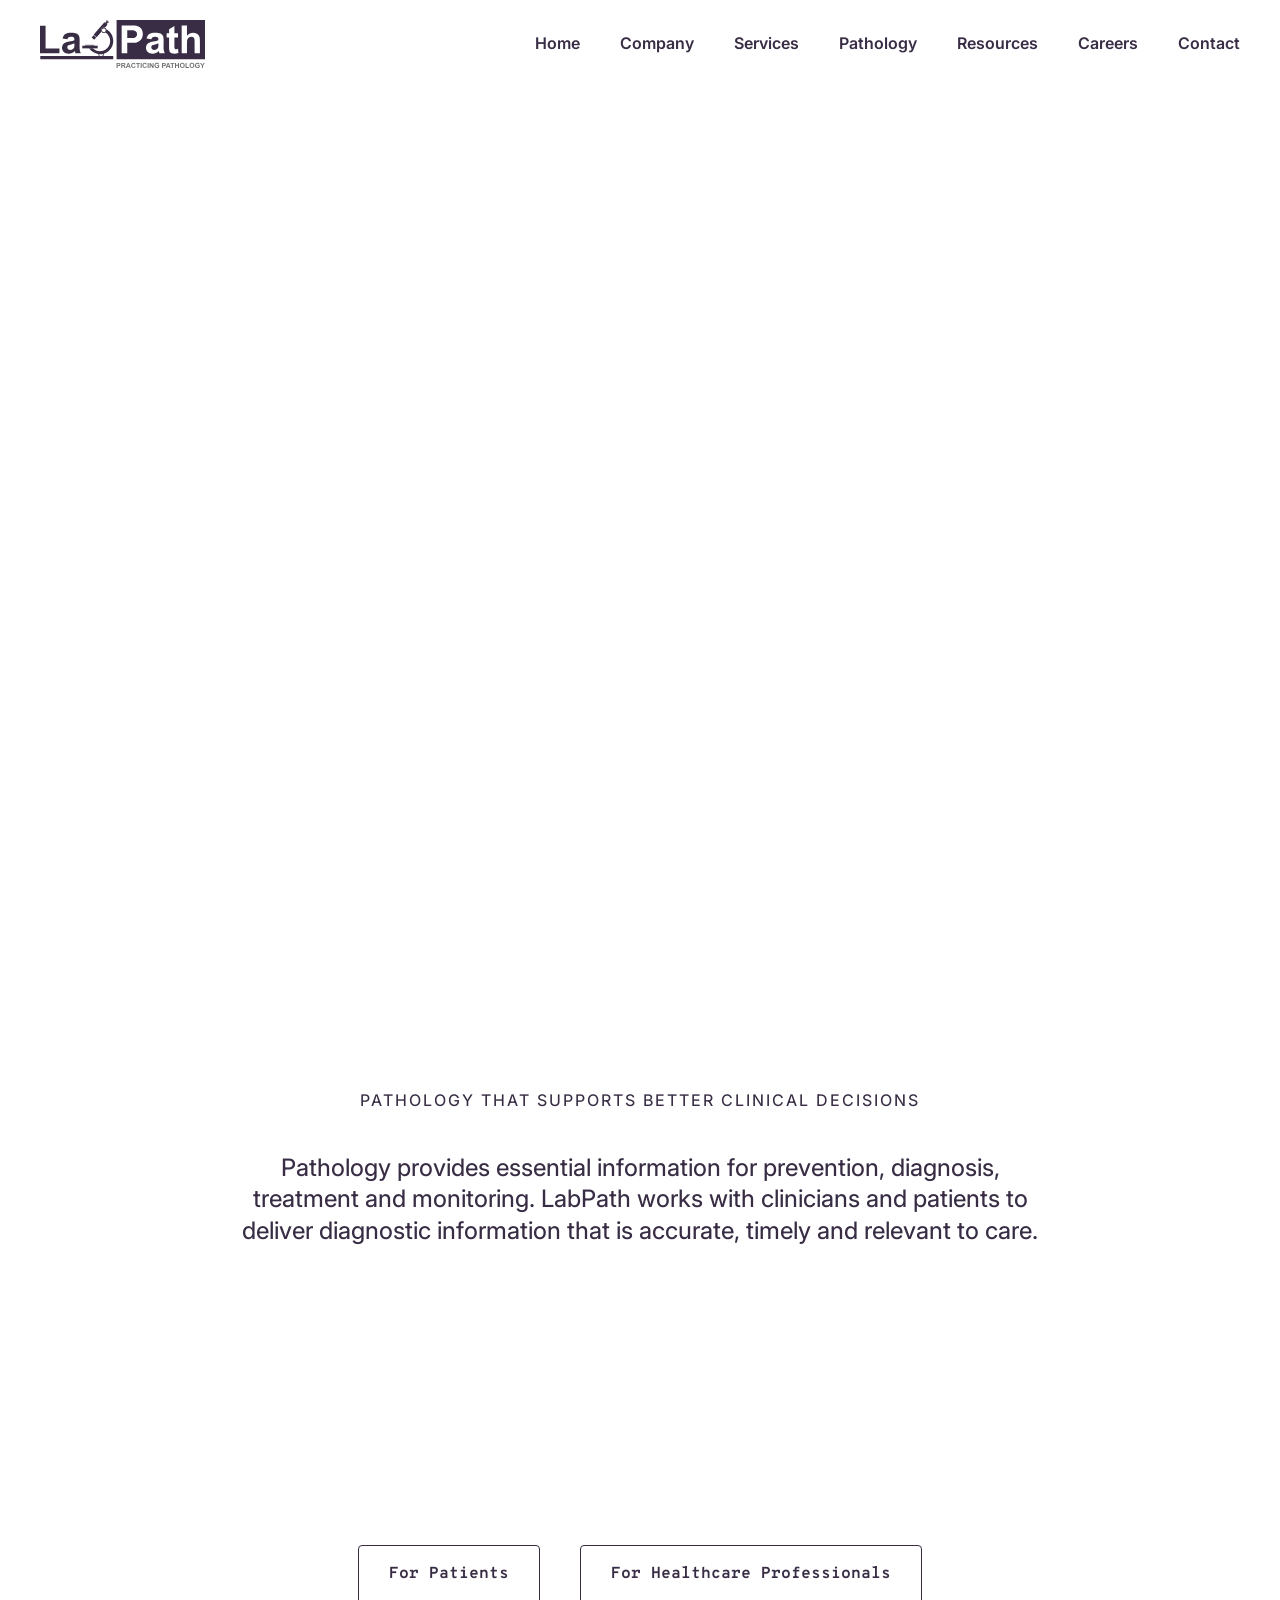
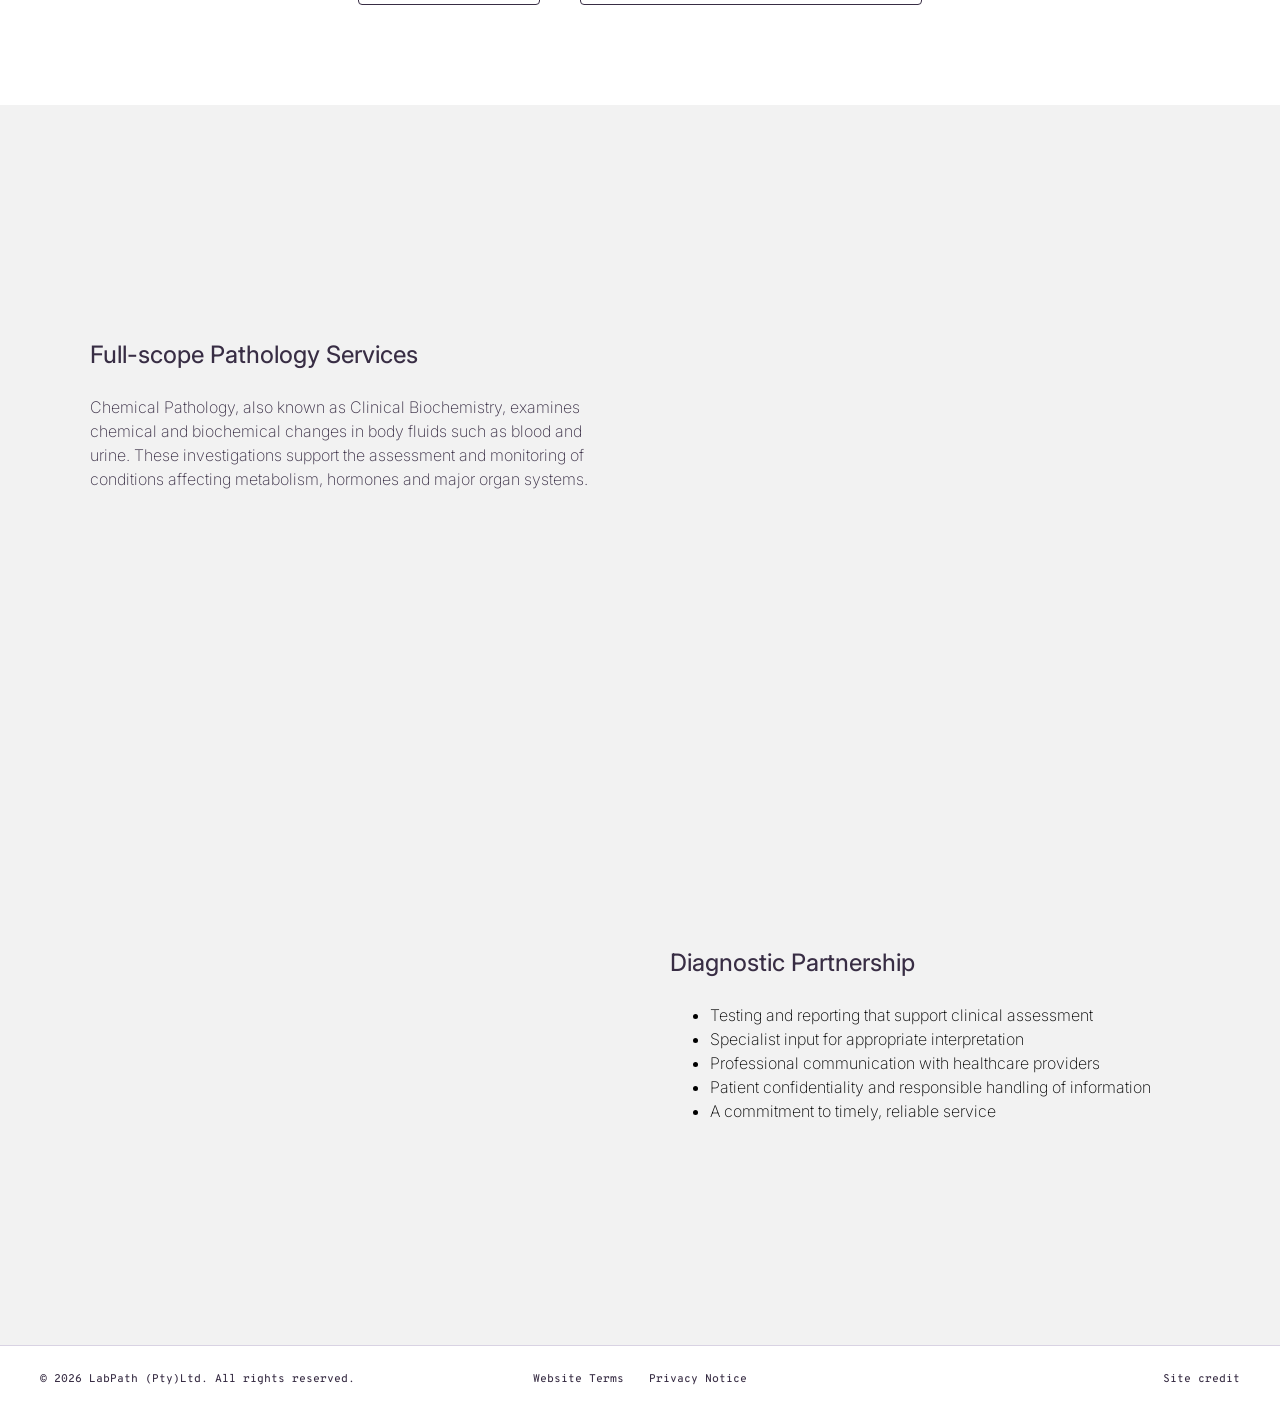
<file: pathology.html>
<!doctype html>
<html lang="en">
<head>
<meta charset="utf-8">
<meta name="viewport" content="width=device-width, initial-scale=1.0">
<link rel="icon" href="LABPATH LOGO_WEBSITE ICON_WHITE.png">
<title>Chemical Pathology & Diagnostic Testing | LabPath</title>
<meta name="description" content="Discover how LabPath supports clinical decisions through reliable pathology testing, specialist expertise and clear diagnostic reporting.">
<meta name="keywords" content="Chemical pathology, Pathology services, Diagnostic services, Laboratory management, Consulting, Diagnostic reporting, Diagnostic testing, Quality assurance, Compliance support">
<meta name="author" content="Kona Pale Studio">
<link rel="stylesheet" href="labpathstyleb.css">
<link rel="preconnect" href="https://fonts.googleapis.com">
<link rel="preconnect" href="https://fonts.gstatic.com" crossorigin>
<link href="https://fonts.googleapis.com/css2?family=Inter:wght@400;500;600;700&display=swap" rel="stylesheet">
<link href="https://fonts.googleapis.com/css2?family=Overpass+Mono:wght@300;400;500;600;700&display=swap" rel="stylesheet">
</head>

<body>
<header>
<nav id="navbar">
		<div class="nav-container">
		 	 <a class="logo" href="index.html">
			  	<img src="labpath-logo-main.svg" alt="Labpath Logo">
			  </a>
		
<button class="menu-toggle" type="button" aria-label="Open Menu">
<span></span>
<span></span>
<span></span>
        </button>			
			
        <ul class="nav-menu">
            <li><a href="index.html">Home</a></li>
            <li><a href="company.html">Company</a></li>
            <li><a href="services.html">Services</a></li>
            <li><a href="pathology.html">Pathology</a></li>
		    <li><a href="resources.html">Resources</a></li>
			<li><a href="careers.html">Careers</a></li>
            <li><a href="contact.html">Contact</a></li>
        </ul>

    </div>
</nav>
</header>
	
	<div class="content-section">
    <section class="hero">

        <video autoplay muted loop playsinline preload="metadata" class="hero-video">
            <source src="6130223-hd_1920_1080_30fps.mp4" type="video/mp4">
        </video>
	</section>
	
	<section class="section-intro">
		<h4>PATHOLOGY THAT SUPPORTS BETTER CLINICAL DECISIONS</h4>

            <h3>Pathology provides essential information for prevention, diagnosis, treatment and monitoring. LabPath works with clinicians and patients to deliver diagnostic information that is accurate, timely and relevant to care.</h3>

	</section>
		            <div class="intro-buttons">
                <a href="for-patients.html" class="btn">For Patients</a>
				<a href="for-healthcare-professionals.html" class="btn">For Healthcare Professionals</a>
            </div>
	</div>
	
<section class="pathology-row">
    <div class="pathology-item">
        <h4>Full-scope Pathology Services</h4>

        <h3 class="pathology-description">
            Chemical Pathology, also known as Clinical Biochemistry, examines chemical and biochemical changes in body fluids such as blood and urine. These investigations support the assessment and monitoring of conditions affecting metabolism, hormones and major organ systems.
        </h3>
    </div>

    <div class="pathology-video">
        <video autoplay muted loop playsinline preload="metadata">
            <source src="9573578-hd_1080_2048_25fps.mp4" type="video/mp4">
        </video>
    </div>
</section>

<section class="pathology-row pathology-row-reverse">
    <div class="pathology-item">
        <h4>Diagnostic Partnership</h4>

        <ul class="pathology-description">
            <li>Testing and reporting that support clinical assessment</li>
            <li>Specialist input for appropriate interpretation</li>
            <li>Professional communication with healthcare providers</li>
            <li>Patient confidentiality and responsible handling of information</li>
            <li>A commitment to timely, reliable service</li>
        </ul>
    </div>

    <div class="pathology-video">
        <video autoplay muted loop playsinline preload="metadata">
            <source src="7659130-hd_1080_1920_25fps.mp4" type="video/mp4">
        </video>
    </div>
</section>
	
	<div class="site-footer">

    <div class="footer-column footer-logo">
        <span>© 2026 LabPath (Pty)Ltd. All rights reserved.</span>
    </div>

    <div class="footer-column footer-links">


        <a href="website-terms.html">Website Terms</a>

        <a href="privacy-notice.html">Privacy Notice</a>

    </div>

    <div class="footer-column footer-credit">

        <span class="site-credit">
            Site credit
            <span class="credit-name">Kona Pale (Pty)Ltd</span>
        </span>

    </div>

</div>

<script src="main.js"></script>
</body>
</html>
</file>
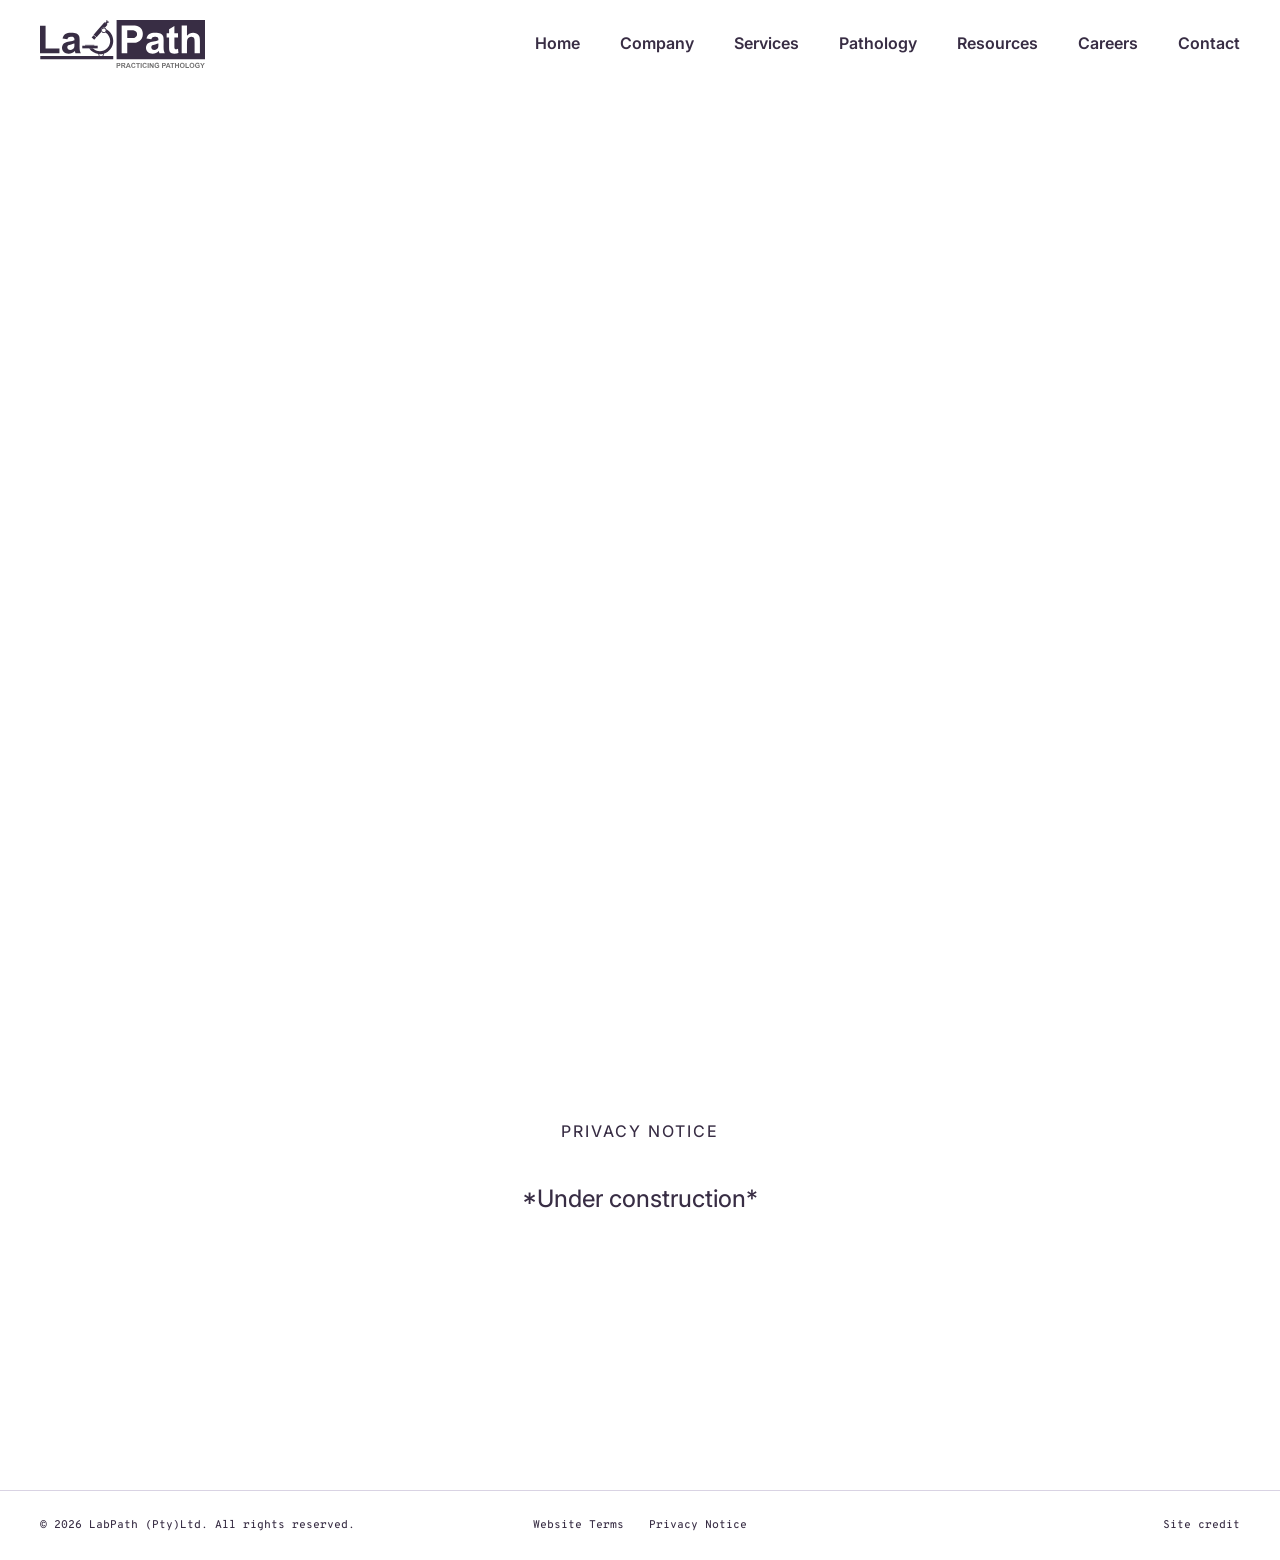
<file: privacy-notice.html>
<!doctype html>
<html lang="en">
<head>
<meta charset="utf-8">
<meta name="viewport" content="width=device-width, initial-scale=1.0">
<link rel="icon" href="LABPATH LOGO_WEBSITE ICON_WHITE.png">
<title>Privacy Notice | LabPath</title>
<meta name="description" content="LabPath provides specialist-led pathology, diagnostic reporting and laboratory management services for patients and healthcare providers in South Africa.">
<meta name="keywords" content="Privacy notice, Pathology services, Diagnostic services, Laboratory management, Consulting, Diagnostic reporting, Diagnostic testing, Quality assurance, Compliance support">
<meta name="author" content="Kona Pale Studio">
<link rel="stylesheet" href="labpathstyleb.css">
<link rel="preconnect" href="https://fonts.googleapis.com">
<link rel="preconnect" href="https://fonts.gstatic.com" crossorigin>
<link href="https://fonts.googleapis.com/css2?family=Inter:wght@400;500;600;700&display=swap" rel="stylesheet">
<link href="https://fonts.googleapis.com/css2?family=Overpass+Mono:wght@300;400;500;600;700&display=swap" rel="stylesheet">
</head>

<body>
<header>
<nav id="navbar">
		<div class="nav-container">
		 	 <a class="logo" href="index.html">
			  	<img src="labpath-logo-main.svg" alt="Labpath Logo">
			  </a>
		
<button class="menu-toggle" type="button" aria-label="Open Menu">
<span></span>
<span></span>
<span></span>
        </button>			
			
        <ul class="nav-menu">
            <li><a href="index.html">Home</a></li>
            <li><a href="company.html">Company</a></li>
            <li><a href="services.html">Services</a></li>
            <li><a href="pathology.html">Pathology</a></li>
		    <li><a href="resources.html">Resources</a></li>
			<li><a href="careers.html">Careers</a></li>
            <li><a href="contact.html">Contact</a></li>
        </ul>

    </div>
</nav>
</header>

	<div class="content-section">
    <section class="hero">

        <video autoplay muted loop playsinline preload="metadata" class="hero-video">
            <source src="5030430-hd_1920_1080_30fps.mp4" type="video/mp4">
        </video>
	</section>
	
	<section class="section-intro">
		<h4>PRIVACY NOTICE</h4>

            <h3>*Under construction*</h3>

	</section>
	
	</div>
	
	<div class="site-footer">

    <div class="footer-column footer-logo">
        <span>© 2026 LabPath (Pty)Ltd. All rights reserved.</span>
    </div>

    <div class="footer-column footer-links">


        <a href="website-terms.html">Website Terms</a>

        <a href="privacy-notice.html">Privacy Notice</a>

    </div>

    <div class="footer-column footer-credit">

        <span class="site-credit">
            Site credit
            <span class="credit-name">Kona Pale (Pty)Ltd</span>
        </span>

    </div>

</div>

<script src="main.js"></script>
</body>
</html>
</file>
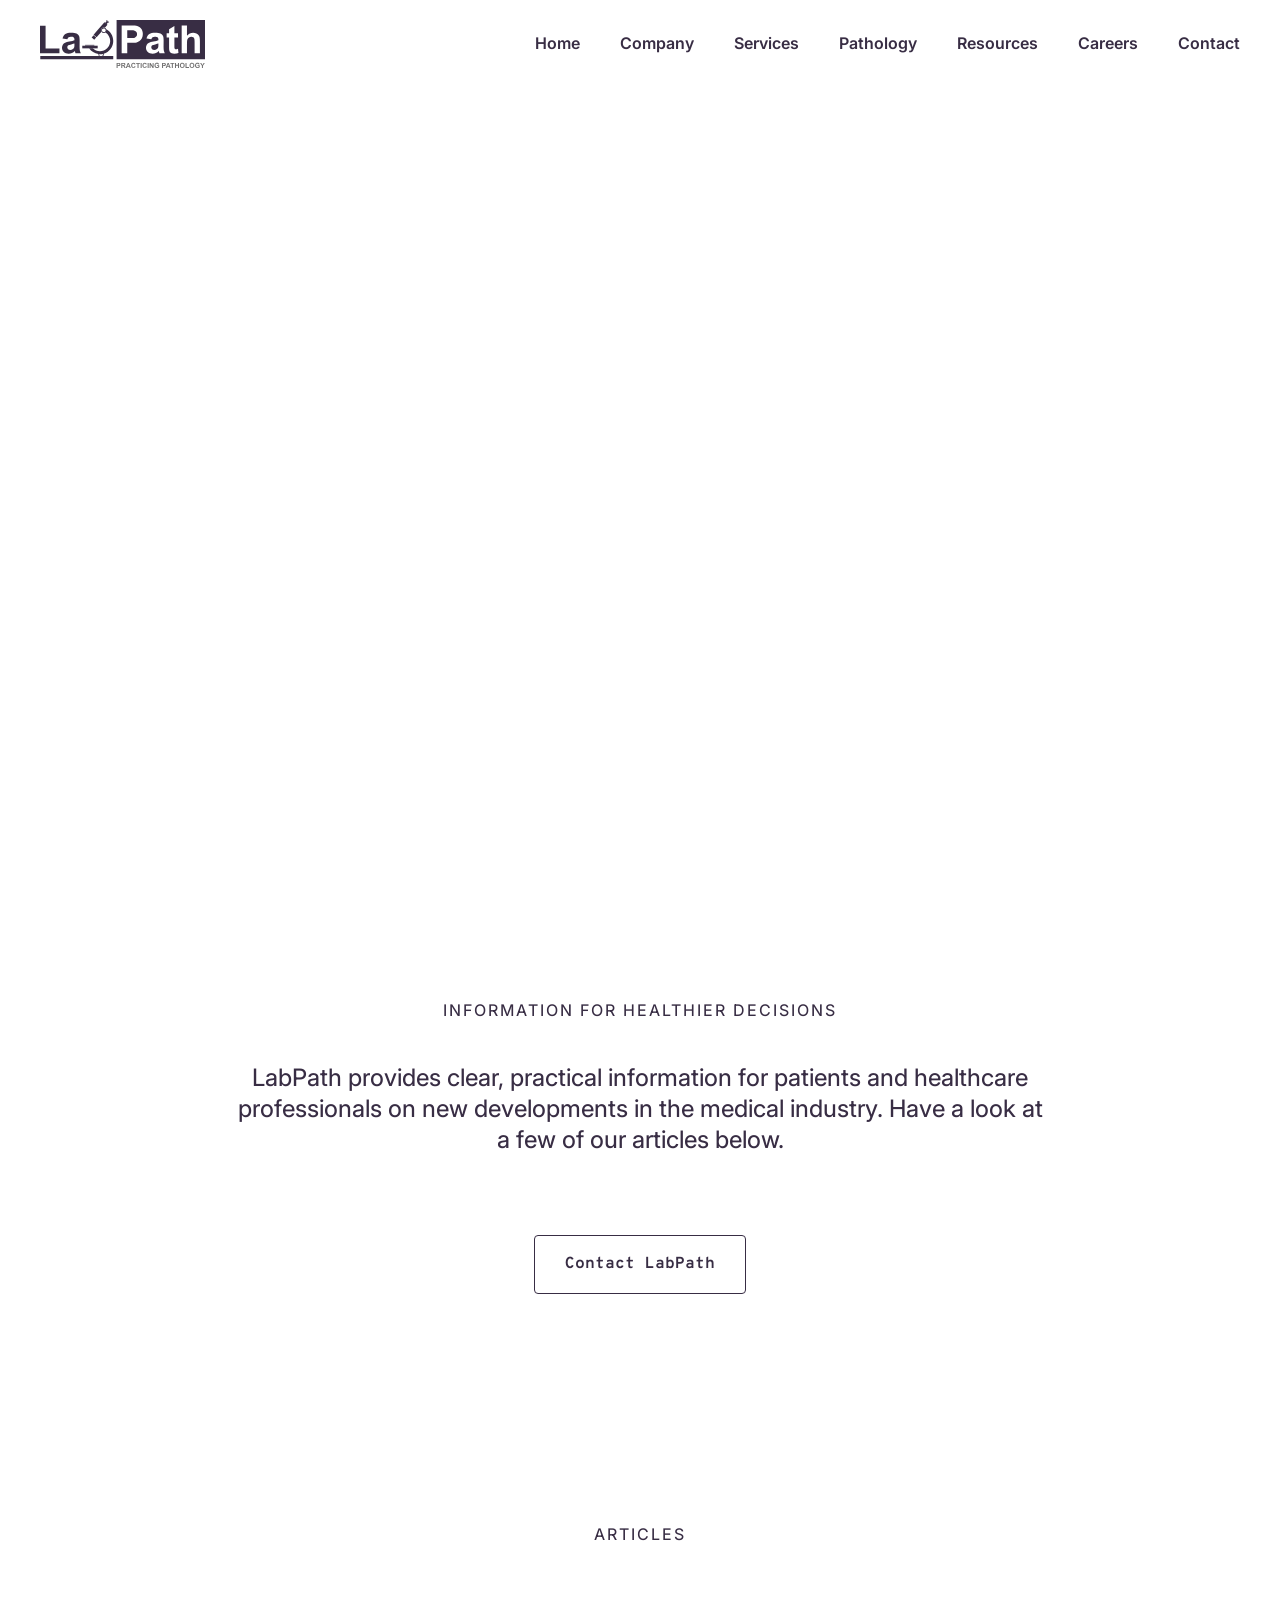
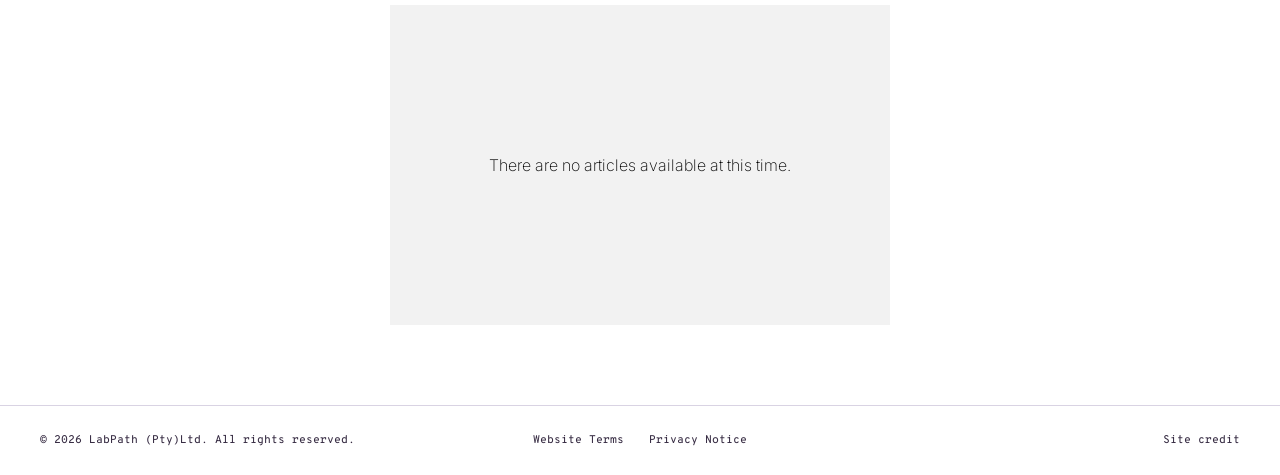
<file: resources.html>
<!doctype html>
<html lang="en">
<head>
<meta charset="utf-8">
<meta name="viewport" content="width=device-width, initial-scale=1.0">
<link rel="icon" href="LABPATH LOGO_WEBSITE ICON_WHITE.png">
<title>Resources | LabPath</title>
<meta name="description" content="Learn more about patient education, clinician updates, test information and new developments at LabPath.">
<meta name="keywords" content="Patient education, Clinician updates, Test information, Company news">
<meta name="author" content="Kona Pale Studio">
<link rel="stylesheet" href="labpathstyleb.css">
<link rel="preconnect" href="https://fonts.googleapis.com">
<link rel="preconnect" href="https://fonts.gstatic.com" crossorigin>
<link href="https://fonts.googleapis.com/css2?family=Inter:wght@400;500;600;700&display=swap" rel="stylesheet">
<link href="https://fonts.googleapis.com/css2?family=Overpass+Mono:wght@300;400;500;600;700&display=swap" rel="stylesheet">
</head>

<body>
<header>
<nav id="navbar">
		<div class="nav-container">
		 	 <a class="logo" href="index.html">
			  	<img src="labpath-logo-main.svg" alt="Labpath Logo">
			  </a>
		
<button class="menu-toggle" type="button" aria-label="Open Menu">
<span></span>
<span></span>
<span></span>
        </button>			
			
        <ul class="nav-menu">
            <li><a href="index.html">Home</a></li>
            <li><a href="company.html">Company</a></li>
            <li><a href="services.html">Services</a></li>
            <li><a href="pathology.html">Pathology</a></li>
		    <li><a href="resources.html">Resources</a></li>
			<li><a href="careers.html">Careers</a></li>
            <li><a href="contact.html">Contact</a></li>
        </ul>

    </div>
</nav>
</header>
	
	
	<div class="content-section">
    <section class="hero">

        <video autoplay muted loop playsinline preload="metadata" class="hero-video">
            <source src="8381445-hd_1920_1080_25fps.mp4" type="video/mp4">
        </video>
	</section>
	
	<section class="section-intro">
		<h4>INFORMATION FOR HEALTHIER DECISIONS</h4>

            <h3>LabPath provides clear, practical information for patients and healthcare professionals on new developments in the medical industry. Have a look at a few of our articles below.</h3>
		
						            <div class="intro-buttons">
                <a href="contact.html" class="btn">Contact LabPath</a>
            </div>

	</section>
	
	</div>

		<section class="resources">
    <div class="resources-content">

        <h4>ARTICLES</h4>

        <div class="resource-cards">

            <article class="resource-card">
                <p>There are no articles available at this time.</p>
            </article>

        </div>

    </div>
</section>
	
	
	<div class="site-footer">

    <div class="footer-column footer-logo">
        <span>© 2026 LabPath (Pty)Ltd. All rights reserved.</span>
    </div>

    <div class="footer-column footer-links">


        <a href="website-terms.html">Website Terms</a>

        <a href="privacy-notice.html">Privacy Notice</a>

    </div>

    <div class="footer-column footer-credit">

        <span class="site-credit">
            Site credit
            <span class="credit-name">Kona Pale (Pty)Ltd</span>
        </span>

    </div>

</div>

<script src="main.js"></script>
</body>
</html>
</file>
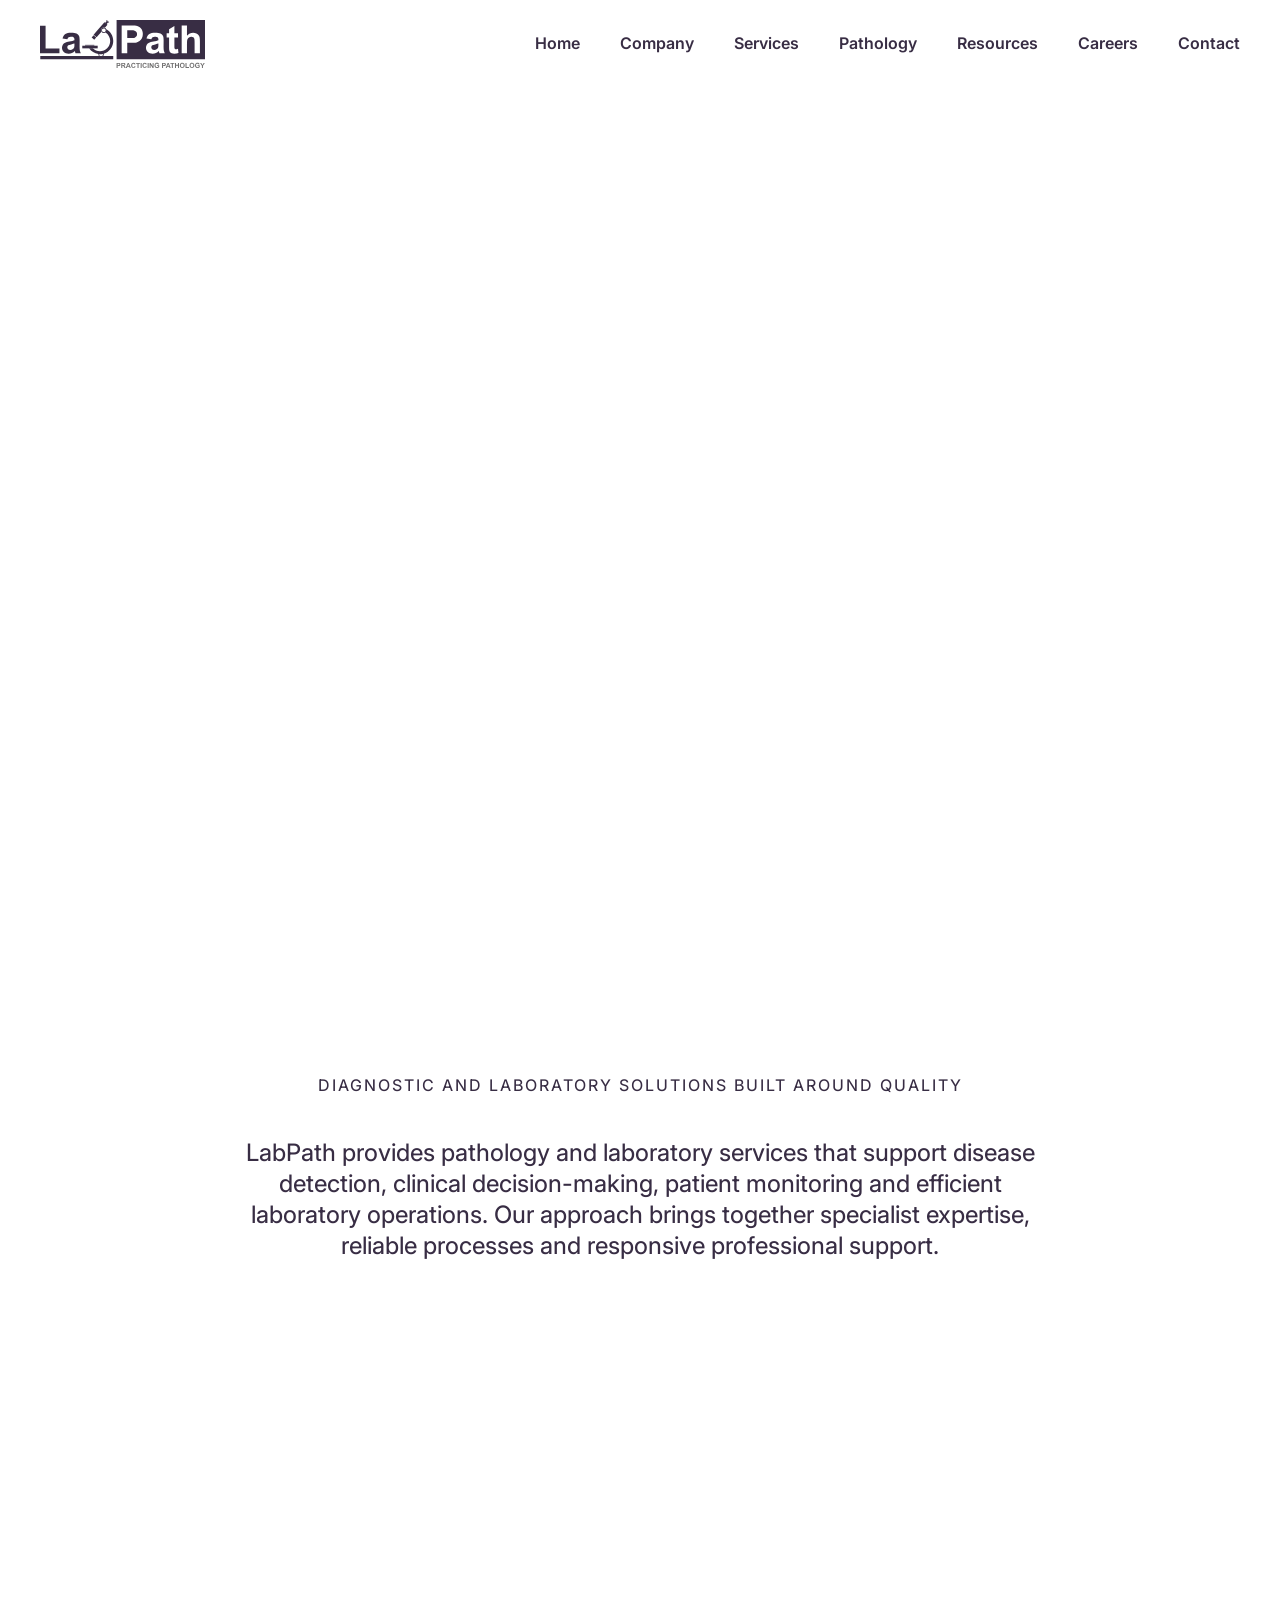
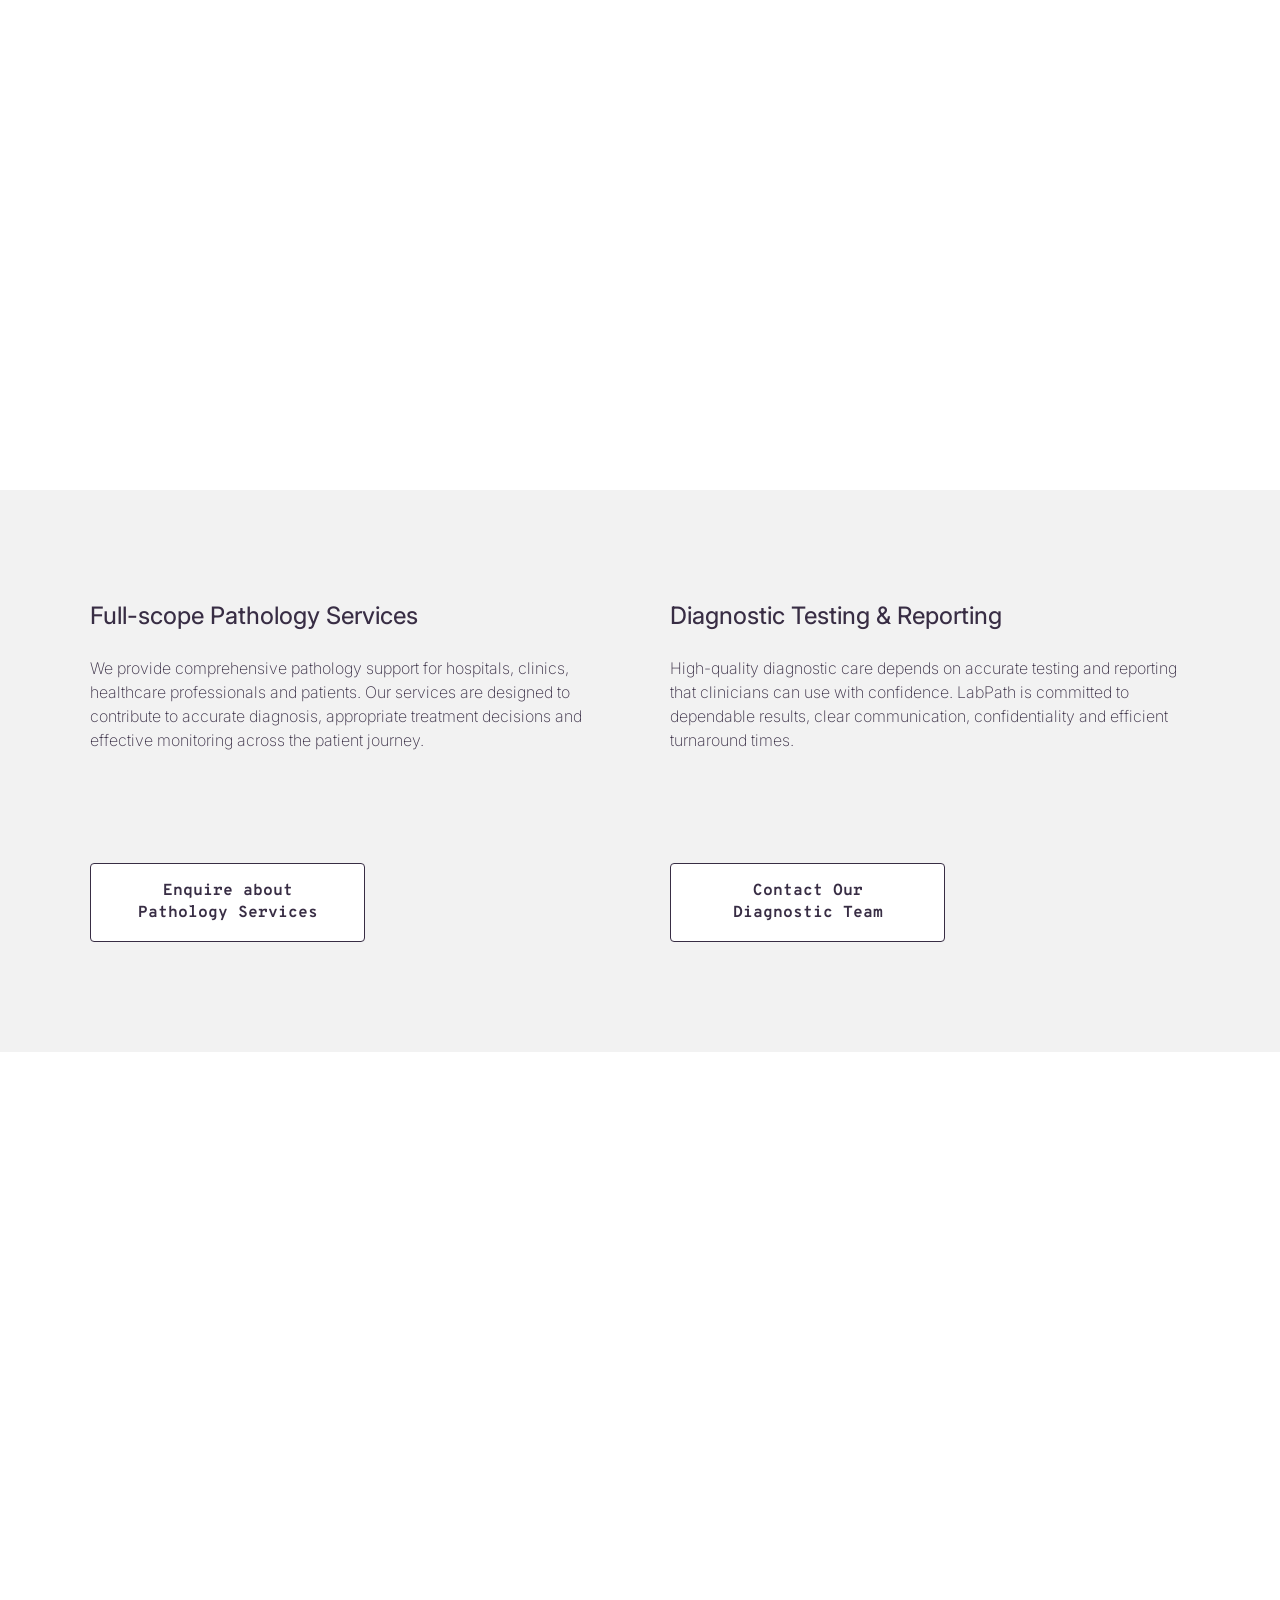
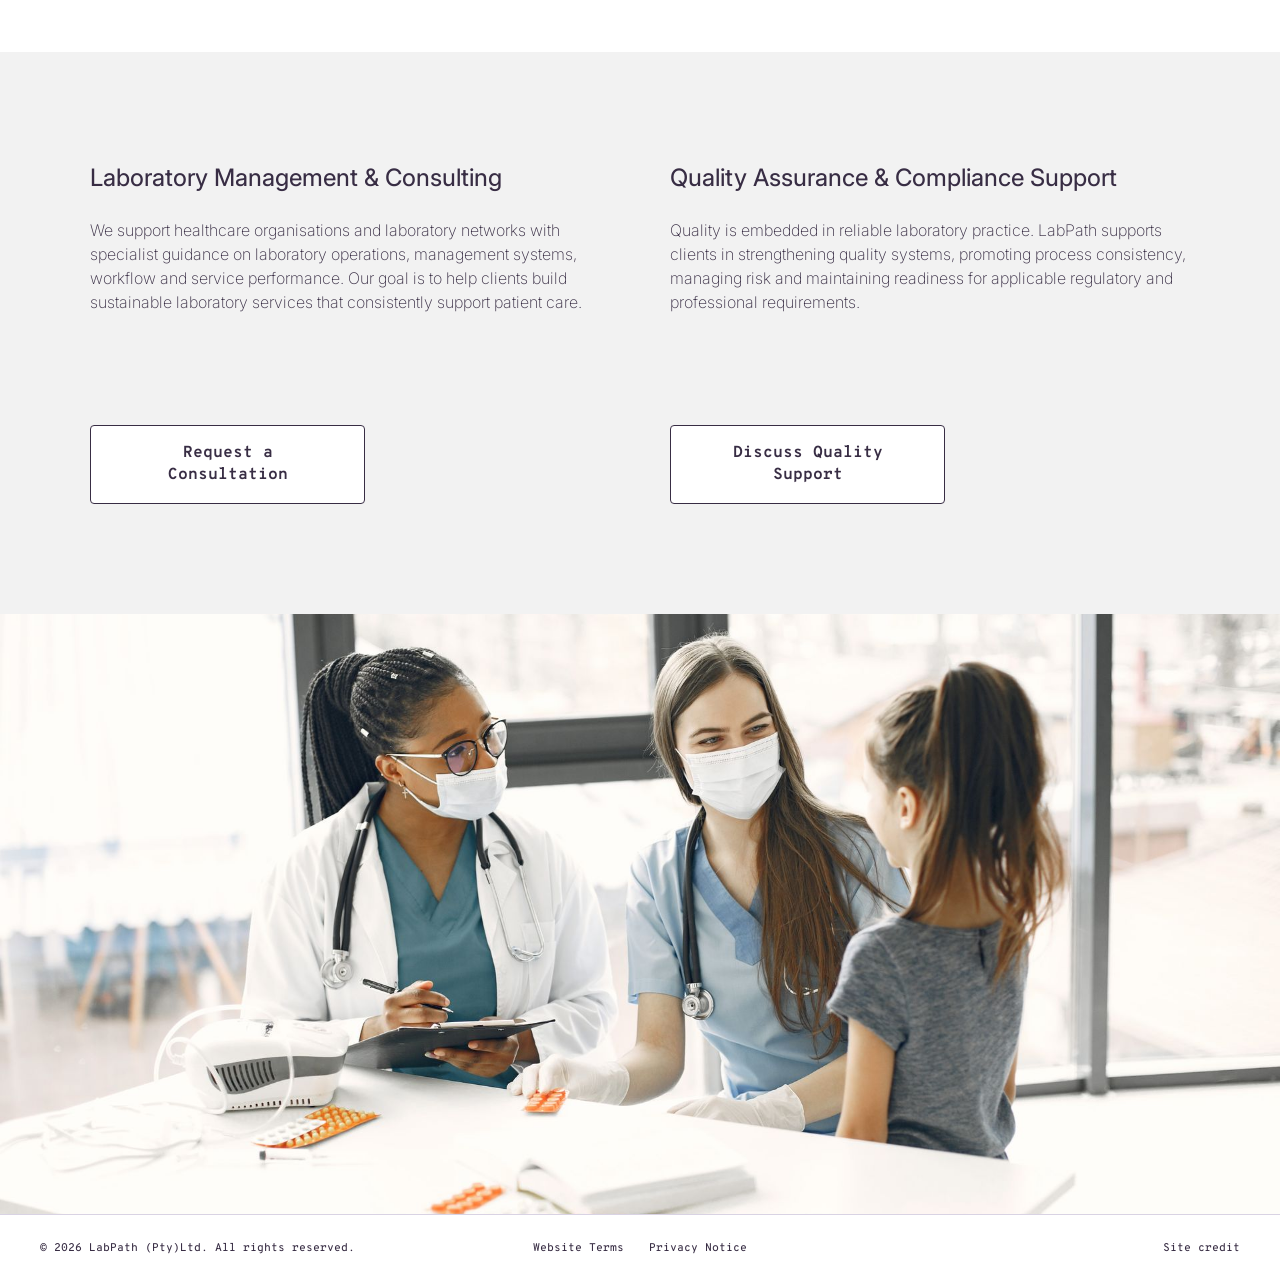
<file: services.html>
<!doctype html>
<html lang="en">
<head>
<meta charset="utf-8">
<meta name="viewport" content="width=device-width, initial-scale=1.0">
<link rel="icon" href="LABPATH LOGO_WEBSITE ICON_WHITE.png">
<title>Pathology & Laboratory Services | LabPath</title>
<meta name="description" content="Explore LabPath's pathology, diagnostic reporting, laboratory management, consulting, quality assurance and compliance-support services.">
<meta name="keywords" content="LabPath services, Pathology services, Laboratory services, Diagnostic services, Laboratory management, Consulting, Diagnostic reporting, Diagnostic testing, Quality assurance, Compliance support">
<meta name="author" content="Kona Pale Studio">
<link rel="stylesheet" href="labpathstyleb.css">
<link rel="preconnect" href="https://fonts.googleapis.com">
<link rel="preconnect" href="https://fonts.gstatic.com" crossorigin>
<link href="https://fonts.googleapis.com/css2?family=Inter:wght@400;500;600;700&display=swap" rel="stylesheet">
<link href="https://fonts.googleapis.com/css2?family=Overpass+Mono:wght@300;400;500;600;700&display=swap" rel="stylesheet">
</head>

<body>
<header>
<nav id="navbar">
		<div class="nav-container">
		 	 <a class="logo" href="index.html">
			  	<img src="labpath-logo-main.svg" alt="Labpath Logo">
			  </a>
		
<button class="menu-toggle" type="button" aria-label="Open Menu">
<span></span>
<span></span>
<span></span>
        </button>			
			
        <ul class="nav-menu">
            <li><a href="index.html">Home</a></li>
            <li><a href="company.html">Company</a></li>
            <li><a href="services.html">Services</a></li>
            <li><a href="pathology.html">Pathology</a></li>
		    <li><a href="resources.html">Resources</a></li>
			<li><a href="careers.html">Careers</a></li>
            <li><a href="contact.html">Contact</a></li>
        </ul>

    </div>
</nav>
</header>
	
	<div class="content-section">
    <section class="hero">

        <video autoplay muted loop playsinline preload="metadata" class="hero-video">
            <source src="8381409-hd_1920_1080_25fps.mp4" type="video/mp4">
        </video>
	</section>
	
	<section class="section-intro">
		<h4>DIAGNOSTIC AND LABORATORY SOLUTIONS BUILT AROUND QUALITY</h4>

            <h3>LabPath provides pathology and laboratory services that support disease detection, clinical decision-making, patient monitoring and efficient laboratory operations. Our approach brings together specialist expertise, reliable processes and responsive professional support.</h3>

	</section>
	
	</div>
	
	<section class="section-video">
	<video autoplay muted loop playsinline preload="metadata">
	<source src="8201297-hd_1920_1080_25fps.mp4" type="video/mp4">
	</video>
	</section>

<section class="services-row">

    <div class="service-item">
        <h4>Full-scope Pathology Services</h4>

        <h3 class="service-description">
            We provide comprehensive pathology support for hospitals,
            clinics, healthcare professionals and patients. Our services
            are designed to contribute to accurate diagnosis, appropriate
            treatment decisions and effective monitoring across the
            patient journey.
        </h3>

        <div class="service-button">
            <a href="contact.html" class="btn">
                Enquire about Pathology Services
            </a>
        </div>
    </div>

    <div class="service-item">
        <h4>Diagnostic Testing &amp; Reporting</h4>

        <h3 class="service-description">
            High-quality diagnostic care depends on accurate testing and
            reporting that clinicians can use with confidence. LabPath
            is committed to dependable results, clear communication,
            confidentiality and efficient turnaround times.
        </h3>

        <div class="service-button">
            <a href="contact.html" class="btn">
                Contact Our Diagnostic Team
            </a>
        </div>
    </div>

</section>


<section class="section-video">
    <video autoplay muted loop playsinline preload="metadata">
        <source src="5252689-hd_1920_1080_30fps.mp4" type="video/mp4">
    </video>
</section>

<section class="services-row">

    <div class="service-item">
        <h4>Laboratory Management &amp; Consulting</h4>

        <h3 class="service-description">
            We support healthcare organisations and laboratory networks
            with specialist guidance on laboratory operations, management
            systems, workflow and service performance. Our goal is to help
            clients build sustainable laboratory services that consistently
            support patient care.
        </h3>

        <div class="service-button">
            <a href="contact.html" class="btn">
                Request a Consultation
            </a>
        </div>
    </div>

    <div class="service-item">
        <h4>Quality Assurance &amp; Compliance Support</h4>

        <h3 class="service-description">
            Quality is embedded in reliable laboratory practice. LabPath
            supports clients in strengthening quality systems, promoting
            process consistency, managing risk and maintaining readiness
            for applicable regulatory and professional requirements.
        </h3>

        <div class="service-button">
            <a href="contact.html" class="btn">
                Discuss Quality Support
            </a>
        </div>
    </div>

</section>

<section class="full-width-image">
    <img src="pexels-gustavo-fring-7446997.jpg" alt="Specialists caring for a young child">
</section>
	
	
	<div class="site-footer">

    <div class="footer-column footer-logo">
        <span>© 2026 LabPath (Pty)Ltd. All rights reserved.</span>
    </div>

    <div class="footer-column footer-links">


        <a href="website-terms.html">Website Terms</a>

        <a href="privacy-notice.html">Privacy Notice</a>

    </div>

    <div class="footer-column footer-credit">

        <span class="site-credit">
            Site credit
            <span class="credit-name">Kona Pale (Pty)Ltd</span>
        </span>

    </div>

</div>

<script src="main.js"></script>
</body>
</html>
</file>
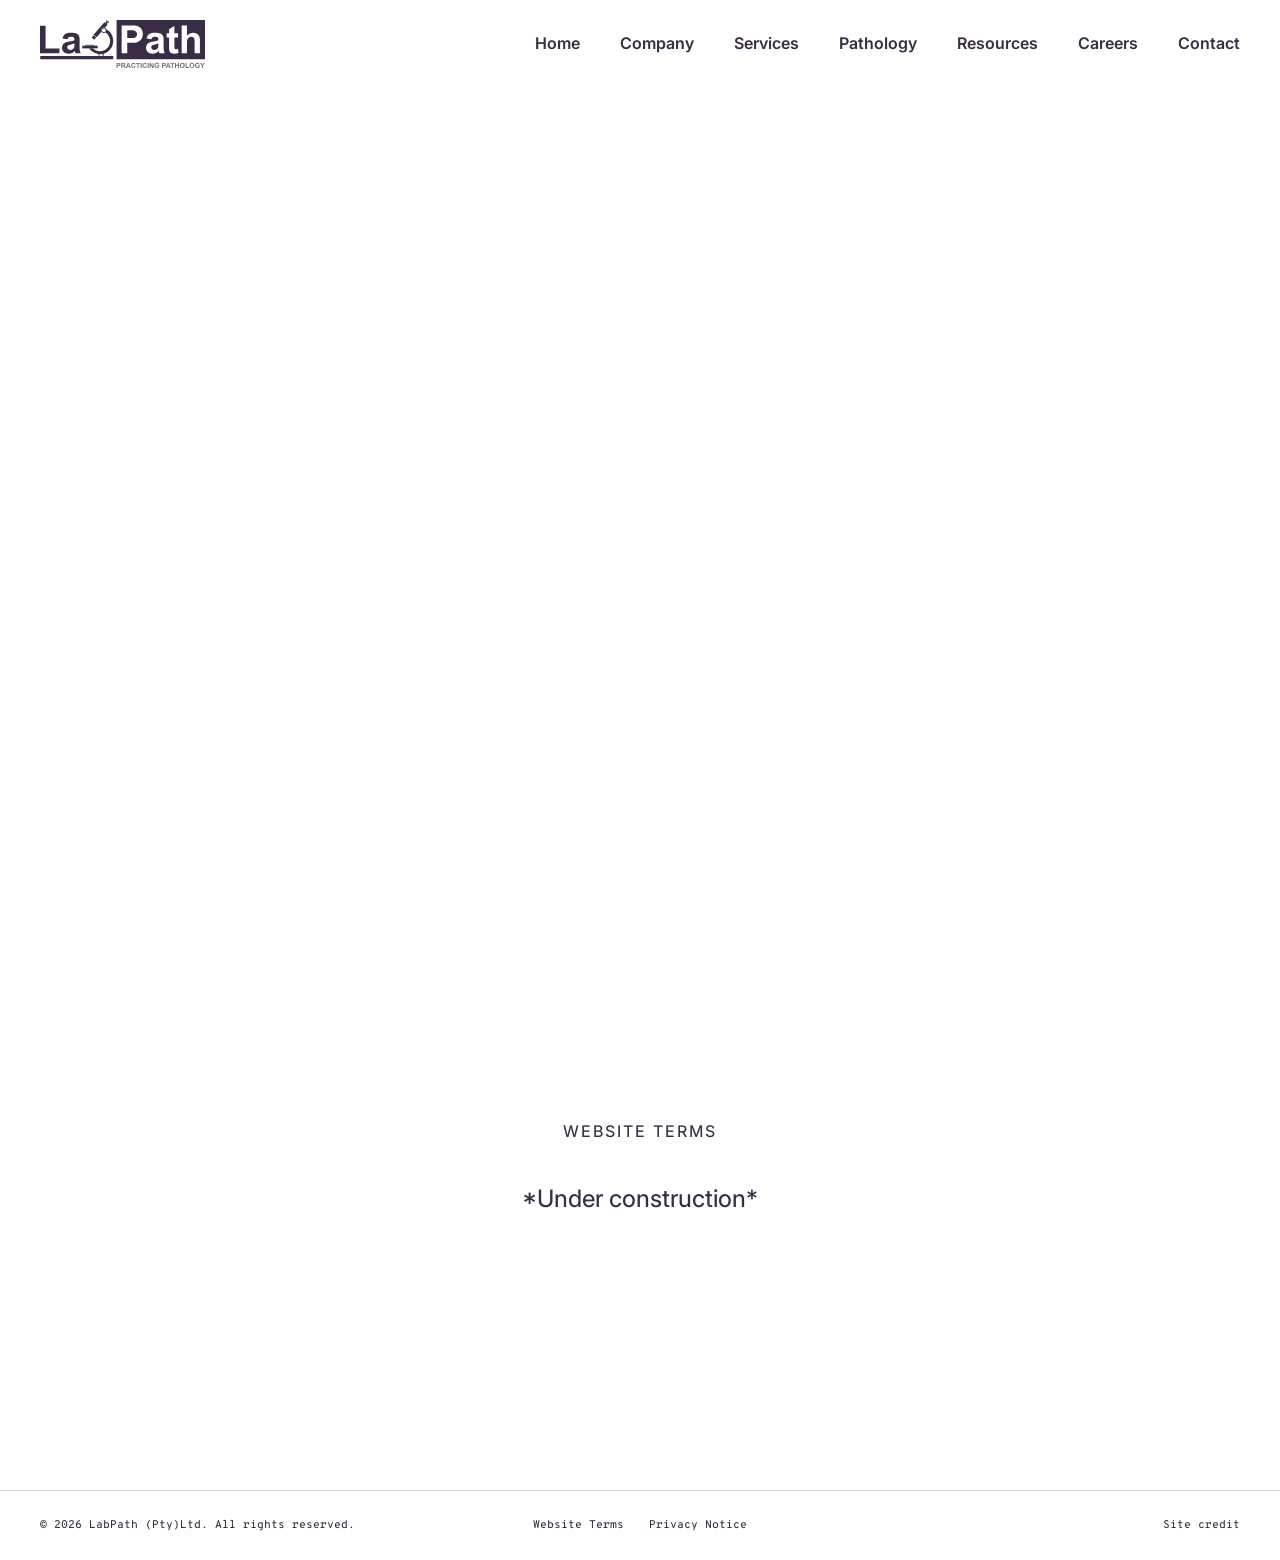
<file: website-terms.html>
<!doctype html>
<html lang="en">
<head>
<meta charset="utf-8">
<meta name="viewport" content="width=device-width, initial-scale=1.0">
<link rel="icon" href="LABPATH LOGO_WEBSITE ICON_WHITE.png">
<title>Website Terms | LabPath</title>
<meta name="description" content="LabPath provides specialist-led pathology, diagnostic reporting and laboratory management services for patients and healthcare providers in South Africa.">
<meta name="keywords" content="Website terms, Pathology services, Diagnostic services, Laboratory management, Consulting, Diagnostic reporting, Diagnostic testing, Quality assurance, Compliance support">
<meta name="author" content="Kona Pale Studio">
<link rel="stylesheet" href="labpathstyleb.css">
<link rel="preconnect" href="https://fonts.googleapis.com">
<link rel="preconnect" href="https://fonts.gstatic.com" crossorigin>
<link href="https://fonts.googleapis.com/css2?family=Inter:wght@400;500;600;700&display=swap" rel="stylesheet">
<link href="https://fonts.googleapis.com/css2?family=Overpass+Mono:wght@300;400;500;600;700&display=swap" rel="stylesheet">
</head>

<body>
<header>
<nav id="navbar">
		<div class="nav-container">
		 	 <a class="logo" href="index.html">
			  	<img src="labpath-logo-main.svg" alt="Labpath Logo">
			  </a>
		
<button class="menu-toggle" type="button" aria-label="Open Menu">
<span></span>
<span></span>
<span></span>
        </button>			
			
        <ul class="nav-menu">
            <li><a href="index.html">Home</a></li>
            <li><a href="company.html">Company</a></li>
            <li><a href="services.html">Services</a></li>
            <li><a href="pathology.html">Pathology</a></li>
		    <li><a href="resources.html">Resources</a></li>
			<li><a href="careers.html">Careers</a></li>
            <li><a href="contact.html">Contact</a></li>
        </ul>

    </div>
</nav>
</header>

	<div class="content-section">
    <section class="hero">

        <video autoplay muted loop playsinline preload="metadata" class="hero-video">
            <source src="5030430-hd_1920_1080_30fps.mp4" type="video/mp4">
        </video>
	</section>
	
	<section class="section-intro">
		<h4>WEBSITE TERMS</h4>

            <h3>*Under construction*</h3>

	</section>
	
	</div>
	
	<div class="site-footer">

    <div class="footer-column footer-logo">
        <span>© 2026 LabPath (Pty)Ltd. All rights reserved.</span>
    </div>

    <div class="footer-column footer-links">


        <a href="website-terms.html">Website Terms</a>

        <a href="privacy-notice.html">Privacy Notice</a>

    </div>

    <div class="footer-column footer-credit">

        <span class="site-credit">
            Site credit
            <span class="credit-name">Kona Pale (Pty)Ltd</span>
        </span>

    </div>

</div>

<script src="main.js"></script>
</body>
</html>
</file>
<file: labpathstyle.css>
@charset "utf-8";
/* CSS Document */
html, body {
	font-family: "Inter", sans-serif;
	font-size: 16px;
	font-weight: 400;
	line-height: 1.6;
	margin: 0;
	padding: 0;
	color: #000000;
	min-height: 100vh;
	display: flex;
	overflow-x: hidden;
	flex-direction: column;
}

h1,h2,h3,h4,h5 {
	font-family: "Inter", sans-serif;
	color: #382D44;
	margin-top: 0;
}

h1 {
	font-size: 3rem;
	font-weight: 600;
	line-height: 1.25;
}

h2 {
	font-size: 2.25rem;
	font-weight: 500;
	line-height: 1.25;
	margin-top: 30px;
}

h3 {
	font-size: 1.5rem;
	font-weight: 450;
	line-height: 1.3;
}

h4 {
	font-size: 1.0rem;
	font-weight: 450;
	line-height: 1.3;
	letter-spacing: 2px;
	margin-top: 25px;
}

p {
	font-family: "Inter", sans-serif;
	font-size: 1rem;
	font-weight: 400;
	line-height: 1.6;
}

header {
	background: transparent;
	position: absolute;
	z-index: 1000;
	width: 100%;
	top: 0;
	left: 0;
}

#navbar {
	background: rgba(255, 255, 255, 0.5);
	position: relative;
	border-bottom: none;
}


#navbar .nav-container {
	max-width: 1200px;
	margin: 0 auto;
	padding: 20px 40px;
	display: flex;
	justify-content: space-between;
	align-items: center;
}

.logo img {
	height: 48px;
	width: auto;
	display: block;
}

.nav-menu {
	display: flex;
	align-items: center;
	gap: 40px;
	list-style: none;
	margin: 0;
	padding: 0;
}


.nav-menu a {
	text-decoration: none;
	color: #382D44;
	font-size: 16px;
	font-weight: 600;
	transition: color .3s ease;
}


.nav-menu a:hover {
	color: #F4A261;
}

.menu-toggle {
	display: none;
}


@media (max-width: 1023px) {
.menu-toggle {
    display: flex;
    flex-direction: column;
    justify-content: center;
    align-items: center;
    gap: 5px;
    width: 40px;
    height: 40px;
    padding: 0;
    border: none;
    background: transparent;
    cursor: pointer;
}

.menu-toggle span {
    display: block;
    width: 24px;
    height: 2px;
    background: #382D44;
}
	
	.nav-menu {
		display: none;
	}
}


/* =====================================
   TABLET & MOBILE NAVIGATION
===================================== */

@media (max-width: 1023px) {

    #navbar .nav-container {
        position: relative;
        z-index: 1002;
    }

    /* Hamburger button */

    .menu-toggle {
        position: relative;
        z-index: 1004;
        display: flex;
        flex-direction: column;
        justify-content: center;
        align-items: center;
        gap: 5px;
        width: 44px;
        height: 44px;
        padding: 0;
        border: none;
        background: transparent;
        cursor: pointer;
    }

    .menu-toggle span {
        display: block;
        width: 24px;
        height: 2px;
        background: #382D44;
        transition:
            transform 0.4s cubic-bezier(0.76, 0, 0.24, 1),
            opacity 0.25s ease;
    }

    /* Hamburger transforms into X */

    .menu-toggle.active span:nth-child(1) {
        transform: translateY(7px) rotate(45deg);
    }

    .menu-toggle.active span:nth-child(2) {
        opacity: 0;
    }

    .menu-toggle.active span:nth-child(3) {
        transform: translateY(-7px) rotate(-45deg);
    }

    /* Full-screen navigation overlay */

    .nav-menu {
        position: fixed;
        inset: 0;
        z-index: 1001;

        display: flex;
        flex-direction: column;
        align-items: flex-start;
        justify-content: flex-start;
        gap: 0;

        width: 100%;
        height: 100vh;
        height: 100dvh;
        box-sizing: border-box;
        margin: 0;
        padding: 130px 40px 50px;

        background: #FFFFFF;
        list-style: none;
        overflow-y: auto;

        visibility: hidden;
        pointer-events: none;
        transform: translateX(100%);

        transition:
            transform 0.8s cubic-bezier(0.76, 0, 0.24, 1),
            visibility 0s linear 0.8s;
    }

    /* Open state */

    .nav-menu.active {
        visibility: visible;
        pointer-events: auto;
        transform: translateX(0);

        transition:
            transform 0.8s cubic-bezier(0.76, 0, 0.24, 1),
            visibility 0s;
    }

    /* Individual links */

    .nav-menu li {
        width: 100%;
        opacity: 0;
        transform: translateX(24px);
        transition:
            opacity 0.4s ease,
            transform 0.5s cubic-bezier(0.22, 1, 0.36, 1);
    }

    .nav-menu.active li {
        opacity: 1;
        transform: translateX(0);
    }

    .nav-menu.active li:nth-child(1) {
        transition-delay: 0.15s;
    }

    .nav-menu.active li:nth-child(2) {
        transition-delay: 0.20s;
    }

    .nav-menu.active li:nth-child(3) {
        transition-delay: 0.25s;
    }

    .nav-menu.active li:nth-child(4) {
        transition-delay: 0.30s;
    }

    .nav-menu.active li:nth-child(5) {
        transition-delay: 0.35s;
    }

    .nav-menu.active li:nth-child(6) {
        transition-delay: 0.40s;
    }

    .nav-menu.active li:nth-child(7) {
        transition-delay: 0.45s;
    }

    .nav-menu a {
        display: block;
        padding: 14px 0;
        color: #382D44;
        font-size: clamp(1.25rem, 4vw, 1.75rem);
        font-weight: 500;
        line-height: 1.3;
        text-decoration: none;
        transition: color 0.3s ease;
    }

    .nav-menu a:hover {
        color: #F4A261;
    }
}

/* Smaller phone screens */

@media (max-width: 600px) {

    #navbar .nav-container {
        padding: 16px 24px;
    }

    .nav-menu {
        padding: 110px 28px 40px;
    }
}

/* Respect reduced-motion preferences */

@media (prefers-reduced-motion: reduce) {

    .nav-menu,
    .nav-menu li,
    .nav-menu a,
    .menu-toggle span {
        transition: none !important;
    }
}

.btn {
    margin-top: 55px;
    display: inline-block;
    padding: 16px 30px;
    background: #FFFFFF;
    color: #382D44;
    text-decoration: none;
    font-family: "Overpass Mono", monospace;
    font-size: 1rem;
    font-weight: 800;
    border-radius: 4px;
    border: 1.5px solid #382D44;
    transition: all 0.3s ease;
    white-space: nowrap;
}

.btn:hover {
    background: #382D44;
    color: #FFFFFF;
	cursor:pointer;
	box-shadow: 0 4px 10px rgba(0, 0, 0, 0.15);
}

.intro-buttons {
    display: flex;
    justify-content: center;
    gap: 40px;
}

.slide-navigation {
    position: absolute;
    top: 50%;
    transform: translateY(180px);
    left: 0;
    width: 100%;
    padding: 0;
    box-sizing: border-box;
    display: flex;
    align-items: center;
    justify-content: center;
    gap: 40px;
    z-index: 10;
}

.slide-navigation .slide-previous,
.slide-navigation .slide-next {
    padding: 16px 36px;
    background: #FFFFFF;
    color: #382D44;
    font-family: "Overpass Mono", monospace;
    font-size: 1rem;
    font-weight: 800;
    border: 1.5px solid #382D44;
    border-radius: 4px;
    cursor: pointer;
    transition: all 0.3s ease;
}

.slide-navigation .slide-previous:hover,
.slide-navigation .slide-next:hover {
    background: #382D44;
    color: #FFFFFF;
    box-shadow: 0 4px 10px rgba(0, 0, 0, 0.15);
}

.intro-buttons .slide-next {
    background: transparent;
    color: #FFFFFF;
    border: 1.5px solid #FFFFFF;
}

.intro-buttons .slide-next:hover {
    background: #FFFFFF;
    color: #382D44;
    box-shadow: 0 4px 10px rgba(0,0,0,0.15);
}

.page-slide:not(.hero) .intro h3,
.page-slide:not(.hero) .intro h4 {
    color: #382D44;
	background: transparent;
}

.content-section {
    display: flex;
    width: max-content;
    height: 100vh;
    overflow: hidden;
    transition: transform 0.6s ease;
}

.intro {
    position: relative;
    z-index: 1;
    height: 100%;
    display: flex;
    flex-direction: column;
    justify-content: center;
    align-items: center;
    max-width: 900px;
    margin: 0 auto;
    text-align: center;
    padding: 40px;
}

.intro h1, h2, h3, h4 {
	color: #FFFFFF;
}

.intro h4 {
	margin-top: 20px;
}

.intro h3 {
	margin-top: 20px;
}

.hero {
    position: relative;
    width: 100vw;
    min-width: 100vw;
    height: 100vh;
    flex: 0 0 100vw;
    overflow: hidden;
    box-sizing: border-box;
}


.hero-video {
    position: absolute;
    top: 0;
    left: 0;
    width: 100%;
    height: 100%;
    object-fit: cover;
    z-index: 0;
}

.hero-content {
    position: relative;
    z-index: 1;
    height: 100%;
    display: flex;
    flex-direction: column;
    justify-content: center;
    align-items: flex-start;
    max-width: 600px;
    margin-left: 8%;
}

.page-slide {
	position: relative;
	width: 100vw;
	min-width: 100vw;
	height: 100vh;
	flex: 0 0 100vw;
	box-sizing: border-box;
}

.page-slide .intro {
    width: 100%;
    height: 100%;
    display: flex;
    flex-direction: column;
    justify-content: center;
    align-items: center;
    text-align: center;
    box-sizing: border-box;
    padding: 40px;
}

.page-slide .intro h4 {
    margin: 0 0 40px;
}

.page-slide .intro h3 {
    max-width: 700px;
    margin-top: 20px;
}


@media (min-width: 1024px) {
    .hero .intro {
        transform: translateY(60px);
    }
}

.services-contact {
    display: none;
	margin-bottom: 115px;
	margin-top: 35px;
}

.services-content {
    width: 100%;
    height: 100%;
    margin: 0;
	padding-top: 25vh;
    box-sizing: border-box;
    display: flex;
    flex-direction: column;
    justify-content: center;
}

.services-top {
    display: grid;
    grid-template-columns: repeat(2, 1fr);
   width: calc(100% - 260px);
    margin: 0 auto;
}

.services-bottom {
    display: grid;
    grid-template-columns: repeat(3, 1fr);
    width: calc(100% - 260px);
    margin: -1px auto 0;
}

.service-card {
    height: calc((75vh - 1px) / 2);
    padding: 40px 35px;
    box-sizing: border-box;

    border: 1px solid #D9D3E3;

    display: flex;
    flex-direction: column;
    justify-content: center;
    align-items: center;

    text-align: center;
}


.services-top .service-card:not(:first-child),
.services-bottom .service-card:not(:first-child) {
    border-left: none;
}


.service-card h3 {
    font-size: 1.2rem;
    font-weight: 600;
    line-height: 1.25;
    color: #382D44;
    margin: 0 0 15px;
}


.service-card p {
    font-size: 0.9rem;
    color: #706F6F;
    line-height: 1.6;
    margin: 0;
}

.services-navigation {
    position: absolute;
    top: 25vh;
    left: 0;
    width: 100%;
    height: 75vh;
	border-top: 1px solid #D9D3E3;
    pointer-events: none;
    z-index: 10;
}

.services-navigation .slide-previous,
.services-navigation .slide-next {
    position: absolute;
    top: 50%;
    transform: translateY(-50%);

    width: 130px;
    height: 100%;
    padding: 0;
    background: transparent;
    color: #382D44;
    border: none;
    border-radius: 0;

    font-family: "Overpass Mono", monospace;
    font-size: 1rem;
    font-weight: 800;
    display: flex;
    align-items: center;
    justify-content: center;
    cursor: pointer;
    pointer-events: auto;
}

.services-navigation .slide-previous {
    left: 0;
    border-right: 1px solid #D9D3E3;
}

.services-navigation .slide-next {
    right: 0;
    border-left: 1px solid #D9D3E3;
}

.why-choose-slide {
    position: relative;
    width: 100vw;
    min-width: 100vw;
    height: 100vh;
    flex: 0 0 100vw;
    box-sizing: border-box;
    overflow: hidden;
}

.why-choose-content {
    width: 1000px;
    max-width: calc(100% - 100px);
    height: 100%;
    margin: 0 auto;
    padding-top: 15vh;
    box-sizing: border-box;
    display: flex;
    flex-direction: column;
    align-items: center;
    text-align: center;
}


.why-choose-cards {
    width: 100%;
    max-width: 840px;
    margin: 50px auto 0;
    display: grid;
    grid-template-columns: repeat(3, 1fr);
    gap: 20px;
}

.why-card {
    width: 100%;
    box-sizing: border-box;
    background: #F2F1F3;
    border: none;
    opacity: 0;
    transform: perspective(900px) rotateX(10deg) translateY(18px) scale(0.96);
    transform-origin: center bottom;
    transition:
        opacity 0.65s ease,
        transform 0.75s cubic-bezier(0.2, 0.7, 0.2, 1);
}

.why-card.is-visible {
    opacity: 1;
    transform: perspective(900px) rotateX(0) translateY(0) scale(0.96);
}

.why-card:nth-child(2) {
    transition-delay: 0.12s;
}

.why-card:nth-child(3) {
    transition-delay: 0.24s;
}

.why-card-image {
    width: 100%;
    height: 220px;
    flex: 0 0 220px;
    overflow: hidden;
}

.why-card-image img {
    width: 100%;
    height: 100%;
    object-fit: cover;
    display: block;
}

.why-card-content {
    flex: 1;
    display: flex;
    align-items: center;
    justify-content: center;
    padding: 20px;
    box-sizing: border-box;
    text-align: center;
}

.why-card-content h3 {
    margin: 0;
    color: #382D44;
    font-size: 1.1rem;
    font-weight: 600;
    line-height: 1.3;
}

.contact-slide {
    position: relative;
    width: 100vw;
    min-width: 100vw;
    height: 100vh;
    flex: 0 0 100vw;
    overflow: hidden;
    box-sizing: border-box;
}

.contact-video {
    position: absolute;
    top: 0;
    left: 0;
    width: 100%;
    height: 100%;
    object-fit: cover;
    z-index: 0;
}

.contact-content {
    position: relative;
    z-index: 1;
    height: 100%;
    max-width: 700px;
    margin: 0 auto;
    padding: 40px;
    box-sizing: border-box;
    display: flex;
    flex-direction: column;
    justify-content: center;
    align-items: center;

    text-align: center;
}

.contact-content h4 {
    color: #FFFFFF;
    margin: 0 0 25px;
	margin-top: 5px;
}

.contact-content h3 {
    color: #FFFFFF;
    margin: 0;
}

.contact-divider {
    width: 100%;
    max-width: 500px;
    height: 1px;
    background: #FFFFFF;
    margin: 50px 0;
}

.contact-details {
    display: flex;
    flex-direction: column;
    align-items: center;
    gap: 2px;
}

.contact-details a,
.contact-details span {
    font-family: "Inter", sans-serif;
    font-size: 1rem;
    font-weight: 400;
    line-height: 1.6;
    color: #FFFFFF;
    text-decoration: none;
    transition: color 0.3s ease;
}

.contact-details a:hover {
    color: #F4A261;
}


.site-footer {
    position: absolute;
    bottom: 0;
    left: 0;
    width: 100%;
    height: 70px;
    box-sizing: border-box;
    display: grid;
    grid-template-columns: 1fr 1fr 1fr;
    align-items: center;
    padding: 0 40px;
    background: #FFFFFF;
    color: #382D44;
    border-top: 1px solid #D9D3E3;
    z-index: 2;
    font-family: "Overpass Mono", monospace;
    font-size: 0.7rem;
    font-weight: 500;
}

.footer-logo {
    display: flex;
    align-items: center;
    justify-content: flex-start;
}

.footer-logo img {
    height: 32px;
    width: auto;
    display: block;
}


.footer-links {
    display: flex;
    align-items: center;
    justify-content: center;
    gap: 25px;
    text-align: center;
}

.footer-links a {
    color: #382D44;
    text-decoration: none;
}

.footer-links a:hover {
    text-decoration: underline;
}

.footer-credit {
    display: flex;
    align-items: center;
    justify-content: flex-end;
}

.site-credit {
    position: relative;
    display: inline-block;
    color: #382D44;
    cursor: default;
}

.credit-name {
    position: absolute;
    top: 0;
    right: 0;
    white-space: nowrap;
    color: #382D44;
    opacity: 0;
    visibility: hidden;
    transition: opacity 0.25s ease, visibility 0.25s ease;
}

.site-credit:hover {
    color: transparent;
}

.site-credit:hover .credit-name {
    opacity: 1;
    visibility: visible;
}

/* =====================================
   HOMEPAGE: VERTICAL LAYOUT
   Screens 1080px and narrower
===================================== */

@media (max-width: 1080px) {

    html,
    body {
        height: auto;
        min-height: 100%;
        overflow-x: hidden;
        overflow-y: auto;
    }

    .content-section {
        display: flex;
        flex-direction: column;
        width: 100%;
        height: auto;
        min-height: 0;
        overflow: visible;
        transform: none !important;
        transition: none;
    }

    .page-slide,
    .hero,
    .why-choose-slide,
    .contact-slide {
        width: 100%;
        min-width: 0;
        height: auto;
        min-height: 100vh;
        min-height: 100svh;
        flex: 0 0 auto;
        box-sizing: border-box;
        overflow: visible;
    }
	
	
	
	.logo img {
    width: 120px;
    height: auto;
}
	
/* Hide slide navigation in vertical layout */
.slide-navigation,
.services-navigation {
    display: none !important;
}

    /* Hero and introductory text */

    .hero .intro,
    .page-slide .intro {
        width: 100%;
        height: auto;
        min-height: 110vh;
        min-height: 110svh;
        padding: 190px 32px 70px;
        box-sizing: border-box;
        transform: none;
    }

    .intro h3 {
        max-width: 700px;
    }
	


    /* Stack the three hero buttons */

    .intro-buttons {
        width: 100%;
        flex-direction: column;
        align-items: center;
        gap: 30px;
        margin-top: 32px;
    }

    .intro-buttons .btn {
        display: block;
        width: 100%;
        max-width: 320px;
        box-sizing: border-box;
        margin-top: 0;
        text-align: center;
        white-space: normal;
    }

    /* Stack Previous and Next controls */

    .slide-navigation {
        position: relative;
        top: auto;
        left: auto;
        width: 100%;
        transform: none;
        flex-direction: column;
        gap: 12px;
        padding: 0 24px 40px;
        box-sizing: border-box;
    }

    .slide-navigation .slide-previous,
    .slide-navigation .slide-next {
        width: 100%;
        max-width: 320px;
        box-sizing: border-box;
    }

    /* Services section */

    .services-content {
        height: auto;
        padding: 110px 24px 40px;
    }

    .services-top,
    .services-bottom {
        display: grid;
        grid-template-columns: minmax(0, 1fr);
        width: 100%;
        margin: 0;
    }

    .service-card {
        height: auto;
        min-height: 200px;
        padding: 32px 24px;
        border: 1px solid #D9D3E3;
    }

    .services-top .service-card:not(:first-child),
    .services-bottom .service-card:not(:first-child) {
        border-left: 1px solid #D9D3E3;
    }

    .services-navigation {
        position: relative;
        top: auto;
        left: auto;
        width: 100%;
        height: auto;
        display: flex;
        flex-direction: column;
        align-items: center;
        gap: 12px;
        padding: 24px;
        box-sizing: border-box;
        border-top: none;
        pointer-events: auto;
    }

    .services-navigation .slide-previous,
    .services-navigation .slide-next {
        position: static;
        transform: none;
        width: 100%;
        max-width: 320px;
        height: auto;
        min-height: 54px;
        padding: 14px 20px;
        border: 1px solid #D9D3E3;
        box-sizing: border-box;
    }
	
.services-contact {
    display: flex;
    justify-content: center;
    width: 100%;
    padding: 0 20px;
    box-sizing: border-box;
}

.services-contact .btn {
    margin-top: 75px;
	margin-bottom: 25px;
}

/* Why Choose LabPath — mobile and tablet */

.why-choose-slide {
    height: auto;
    min-height: 0;
    padding-bottom: 0;
    overflow: visible;
}

.why-choose-content {
    width: 100%;
    max-width: none;
    height: auto;
    padding: 75px 25px 0;
    box-sizing: border-box;
}

.why-choose-cards {
    display: grid;
    grid-template-columns: minmax(0, 1fr);
    width: 100%;
    max-width: 420px;
    margin: 30px auto 0;
    gap: 30px;
}

.why-card {
    width: 100%;
    margin: 0;
    transform: perspective(900px) rotateX(10deg) translateY(18px) scale(1);
}

.why-card.is-visible {
    transform: perspective(900px) rotateX(0) translateY(0) scale(1);
}

.why-card-image {
    height: 240px;
    flex-basis: 240px;
}

/* Remove the extra top space before the second slide */
.why-choose-slide + .why-choose-slide .why-choose-content {
    padding-top: 0;
}
	
/* Space below the final Why Choose card */
.why-choose-slide + .why-choose-slide {
    padding-bottom: 100px;
}

/* Contact section — mobile and tablet */

.contact-content {
    height: auto;
    min-height: 100svh;
    padding: 120px 24px 40px;
    box-sizing: border-box;
}	
	
	
/* Footer — mobile and tablet */

.site-footer {
    position: relative;
    bottom: auto;
    left: 0;
    width: 100%;
    height: auto;
    grid-template-columns: 1fr;
    gap: 8px;
    padding: 40px 24px;
    justify-items: center;
    text-align: center;
}

.footer-logo {
    justify-content: center;
}

.footer-links {
    flex-direction: column;
    align-items: center;
    justify-content: center;
    gap: 8px;
    width: 100%;
}

.footer-links a {
    display: block;
}

.footer-credit {
    justify-content: center;
}

.site-credit {
    min-height: 1em;
}

.credit-name {
    right: 50%;
    transform: translateX(50%);
}


}


/* Smaller screens */

@media (max-width: 600px) {

    .hero .intro,
    .page-slide .intro {
        padding: 250px 24px 48px;
    }

    .services-content {
        padding: 90px 20px 30px;
    }

    .service-card {
        padding: 28px 20px;
    }

    .why-choose-content {
        padding: 80px 20px 32px;
    }

    .why-card-image {
        height: 200px;
        flex-basis: 200px;
    }

    .contact-content {
        padding: 90px 24px 100px;
    }
}

@media (max-width: 768px) {
	.contact-content h3 {
		font-size: 1.25rem;
	}
	
	.intro h3 {
		font-size: 1.25rem;
		padding-bottom: 25px;
	}
	
    .contact-content span {
        padding-top: 25px;
		padding-bottom: 25px;
		font-size: 1.1rem;
    }
	
	.contact-content a {
		font-size: 1.1rem;
	}
}

@media (max-width: 1080px) {
    .contact-slide {
        display: grid;
        grid-template-rows: minmax(100svh, 1fr) auto;
        height: auto;
        min-height: 100svh;
        overflow: visible;
    }

    .contact-content {
        height: auto;
        min-height: 0;
    }

    .site-footer {
        position: relative;
        bottom: auto;
        margin: 0;
        align-self: stretch;
    }
}

/* =========================================
   LATEST NEWS SLIDE
========================================= */

.latest-news-slide {
    background: #F6F7F4;
    color: #1D2A2B;
    overflow: hidden;
}

/* Main content container */

.latest-news-content {
    width: 100%;
    height: 100%;
    box-sizing: border-box;
    display: flex;
    align-items: center;
    justify-content: center;
    padding: 85px 8% 85px;
}

.news-feature {
    display: grid;
    grid-template-columns: 1fr 0.9fr;
    align-items: center;
    gap: 30px;
    width: 100%;
    max-width: 1000px;
    padding: 24px 28px;
    background: #FFFFFF;
    border: 1px solid #D9DFDB;
    box-sizing: border-box;
}

/* Featured month and introduction */

.news-feature-content {
    min-width: 0;
}

.news-month {
    margin: 0 0 8px;
    color: #F4A261;
    font-family: "Inter", sans-serif;
    font-size: 0.8rem;
    font-weight: 600;
    letter-spacing: 1px;
    text-transform: uppercase;
}

.news-feature-content h2 {
    margin: 0 0 12px;
    color: #382D44;
    font-size: 1.5rem;
    line-height: 1.25;
}

.news-feature-blurb {
    margin: 0 0 20px;
    color: #5B6A6B;
    font-size: 0.9rem;
    line-height: 1.6;
}


/* =========================================
   UPCOMING DATES
========================================= */

.news-upcoming {
    margin-top: 18px;
}

.news-upcoming h3 {
    margin: 0 0 12px;
    color: #382D44;
    font-size: 1.1rem;
    font-weight: 600;
}

/* Filter buttons */

.news-toolbar {
    display: flex;
    flex-wrap: wrap;
    gap: 8px;
    margin-bottom: 12px;
}

.news-toolbar button {
    padding: 7px 15px;
    border: 1px solid #D9D3E3;
    background: #FFFFFF;
    color: #382D44;
    font-family: "Overpass Mono", monospace;
    font-size: 0.75rem;
    cursor: pointer;
}

.news-toolbar button:hover,
.news-toolbar button[aria-pressed="true"] {
    background: #F4A261;
    border-color: #F4A261;
    color: #382D44;
}


/* Latest News slide navigation buttons */

.news-toolbar .slide-previous,
.news-toolbar .slide-next {
    padding: 7px 15px;
    border: 1px solid #D9D3E3;
    background: #FFFFFF;
    color: #382D44;
    font-family: "Overpass Mono", monospace;
    font-size: 0.75rem;
    cursor: pointer;
}

.news-toolbar .slide-previous:hover,
.news-toolbar .slide-next:hover {
    background: #F4A261;
    border-color: #F4A261;
    color: #382D44;
}


/* Compact upcoming dates */

.news-events {
    margin: 0;
    color: #5B6A6B;
    font-size: 0.78rem;
    line-height: 1.7;
}

.news-events a {
    color: #382D44;
    text-decoration: none;
}

.news-events a:hover {
    color: #F4A261;
}


/* =========================================
   CALENDAR
========================================= */

.news-calendar {
    min-width: 0;
    height: 390px;
    padding: 16px;
    background: #F6F7F4;
    border: 1px solid #D9DFDB;
    box-sizing: border-box;
    display: flex;
    flex-direction: column;
}

/* Calendar heading and month navigation */

.news-calendar-header {
    display: flex;
    align-items: center;
    justify-content: space-between;
    gap: 12px;
    margin-bottom: 15px;
}

.news-calendar-header h3 {
    margin: 0;
    color: #382D44;
    font-size: 1.1rem;
    font-weight: 600;
    text-align: center;
}

.news-calendar-header button {
    width: 32px;
    height: 32px;
    flex: 0 0 32px;
    border: 1px solid #D9D3E3;
    border-radius: 50%;
    background: #FFFFFF;
    color: #382D44;
    font-size: 1.3rem;
    line-height: 1;
    cursor: pointer;
}

.news-calendar-header button:hover {
    background: #F4A261;
    border-color: #F4A261;
    color: #382D44;
}

/* Calendar grid */

.news-calendar-grid {
    display: grid;
    grid-template-columns: repeat(7, minmax(0, 1fr));
    grid-template-rows: repeat(7, 1fr);
    gap: 3px;
    height: 225px;
    flex: 0 0 225px;
    text-align: center;
}

.news-calendar-grid .weekday {
    padding: 6px 0;
    color: #5B6A6B;
    font-size: 0.7rem;
    font-weight: 600;
}

.news-calendar-grid .day {
    position: relative;
    min-width: 0;
    min-height: 0;
    height: 100%;
    padding: 3px 2px;
    border: 1px solid transparent;
    border-radius: 5px;
    background: transparent;
    color: #1D2A2B;
    font-family: "Inter", sans-serif;
    font-size: 0.8rem;
    cursor: pointer;
}

.news-calendar-grid .day:hover {
    background: #FCE4D0;
}

.news-calendar-grid .day.has-event {
    background: #FCE4D0;
    color: #382D44;
    font-weight: 700;
}

.news-calendar-grid .day.selected {
    background: #F4A261;
    color: #382D44;
    border-color: #F4A261;
}

.news-calendar-grid .day.today {
    border-color: #382D44;
}

.news-calendar-grid .day:focus-visible,
.news-calendar-header button:focus-visible {
    outline: 2px solid #382D44;
    outline-offset: 2px;
}

/* Event indicators */

.news-calendar-grid .day .dot {
    display: block;
    width: 5px;
    height: 5px;
    margin: 2px auto 0;
    border-radius: 50%;
    background: #F4A261;
}

.news-calendar-grid .day.local .dot {
    background: #382D44;
}

.news-calendar-grid .day.selected .dot {
    background: #FFFFFF;
}

/* Calendar legend */

.news-calendar-legend {
    display: flex;
    justify-content: center;
    gap: 20px;
    margin-top: 14px;
    color: #5B6A6B;
    font-size: 0.75rem;
}

.news-calendar-legend span::before {
    content: "";
    display: inline-block;
    width: 7px;
    height: 7px;
    margin-right: 6px;
    border-radius: 50%;
    background: #F4A261;
}

.news-calendar-legend .news-local-legend::before {
    background: #382D44;
}

/* Selected date details */

.news-calendar-detail {
    min-height: 35px;
    max-height: 55px;
    margin-top: 10px;
    padding: 8px;
    overflow-y: auto;
    background: #FFFFFF;
    border-left: 3px solid #F4A261;
    color: #5B6A6B;
    font-size: 0.7rem;
    line-height: 1.4;
    box-sizing: border-box;
}

.news-calendar-detail strong {
    display: block;
    margin-bottom: 3px;
    color: #382D44;
    font-size: 0.6rem;
    font-weight: 600;
}

.news-calendar-detail p {
    font-size: 0.7rem;
    line-height: 1.4;
    margin: 0;
    font-weight: 400;
}


/* =========================================
   LATEST NEWS - STANDARD DESKTOP SCREENS
========================================= */

@media (min-width: 1081px) and (max-width: 1440px) {

    #latest-news-slide .news-feature {
        transform: translateY(60px);
    }

}


/* =========================================
   TABLET AND MOBILE
========================================= */

@media (max-width: 1080px) {

    .latest-news-slide {
        height: auto;
        min-height: 100vh;
        min-height: 100svh;
        overflow: visible;
    }

    .latest-news-content {
        height: auto;
        padding: 105px 6% 45px;
    }

    .news-feature {
        grid-template-columns: 1fr;
        gap: 30px;
        padding: 25px;
    }

    .news-feature-content h2 {
        font-size: 1.8rem;
    }

    .news-calendar {
        width: 100%;
    }

    #latest-news-slide .slide-navigation {
        display: none;
    }
	
	#latest-news-slide .news-toolbar .slide-previous,
	#latest-news-slide .news-toolbar .slide-next {
    	display: none;
	}

}


/* =========================================
   SMALL MOBILE
========================================= */

@media (max-width: 600px) {

    .latest-news-content {
        padding: 95px 20px 40px;
    }

    .news-feature {
        gap: 25px;
        padding: 20px;
    }

    .news-feature-content h2 {
        font-size: 1.6rem;
    }

    .news-calendar {
        padding: 15px;
    }

    .news-calendar-grid {
        gap: 3px;
    }

    .news-calendar-grid .day {
        min-height: 32px;
        font-size: 0.75rem;
    }

    .news-toolbar {
        gap: 6px;
    }

    .news-toolbar button {
        padding: 7px 12px;
    }

}
</file>
<file: labpathstyleb.css>
@charset "utf-8";
/* CSS Document */
html, body {
	font-family: "Inter", sans-serif;
	font-size: 16px;
	font-weight: 400;
	line-height: 1.6;
	margin: 0;
	padding: 0;
	color: #000000;
	min-height: 100vh;
	display: flex;
	overflow-x: hidden;
	flex-direction: column;
}

h1,h2,h3,h4,h5 {
	font-family: "Inter", sans-serif;
	color: #382D44;
	margin-top: 0;
}

h1 {
	font-size: 3rem;
	font-weight: 600;
	line-height: 1.25;
}

h2 {
	font-size: 2.25rem;
	font-weight: 500;
	line-height: 1.25;
	margin-top: 30px;
}

h3 {
	font-size: 1.5rem;
	font-weight: 450;
	line-height: 1.3;
}

h4 {
	font-size: 1.0rem;
	font-weight: 450;
	line-height: 1.3;
	letter-spacing: 2px;
}

p {
	font-family: "Inter", sans-serif;
	font-size: 1rem;
	font-weight: 400;
	line-height: 1.6;
}

header {
	background: transparent;
	position: absolute;
	z-index: 1000;
	width: 100%;
	top: 0;
	left: 0;
}

#navbar {
	background: rgba(255, 255, 255, 0.5);
	position: relative;
	border-bottom: none;
}


#navbar .nav-container {
	max-width: 1200px;
	margin: 0 auto;
	padding: 20px 40px;
	display: flex;
	justify-content: space-between;
	align-items: center;
}

.logo img {
	height: 48px;
	width: auto;
	display: block;
}

.nav-menu {
	display: flex;
	align-items: center;
	gap: 40px;
	list-style: none;
	margin: 0;
	padding: 0;
}


.nav-menu a {
	text-decoration: none;
	color: #382D44;
	font-size: 16px;
	font-weight: 600;
	transition: color .3s ease;
}


.nav-menu a:hover {
	color: #F4A261;
}

.menu-toggle {
	display: none;
}


@media (max-width: 1023px) {
.menu-toggle {
    display: flex;
    flex-direction: column;
    justify-content: center;
    align-items: center;
    gap: 5px;
    width: 40px;
    height: 40px;
    padding: 0;
    border: none;
    background: transparent;
    cursor: pointer;
}

.menu-toggle span {
    display: block;
    width: 24px;
    height: 2px;
    background: #382D44;
}
	
	.nav-menu {
		display: none;
	}
}

/* =====================================
   TABLET & MOBILE NAVIGATION
===================================== */

@media (max-width: 1023px) {

    #navbar .nav-container {
        position: relative;
        z-index: 1002;
    }

    /* Hamburger button */

    .menu-toggle {
        position: relative;
        z-index: 1004;
        display: flex;
        flex-direction: column;
        justify-content: center;
        align-items: center;
        gap: 5px;
        width: 44px;
        height: 44px;
        padding: 0;
        border: none;
        background: transparent;
        cursor: pointer;
    }

    .menu-toggle span {
        display: block;
        width: 24px;
        height: 2px;
        background: #382D44;
        transition:
            transform 0.4s cubic-bezier(0.76, 0, 0.24, 1),
            opacity 0.25s ease;
    }

    /* Hamburger transforms into X */

    .menu-toggle.active span:nth-child(1) {
        transform: translateY(7px) rotate(45deg);
    }

    .menu-toggle.active span:nth-child(2) {
        opacity: 0;
    }

    .menu-toggle.active span:nth-child(3) {
        transform: translateY(-7px) rotate(-45deg);
    }

    /* Full-screen navigation overlay */

    .nav-menu {
        position: fixed;
        inset: 0;
        z-index: 1001;

        display: flex;
        flex-direction: column;
        align-items: flex-start;
        justify-content: flex-start;
        gap: 0;

        width: 100%;
        height: 100vh;
        height: 100dvh;
        box-sizing: border-box;
        margin: 0;
        padding: 130px 40px 50px;

        background: #FFFFFF;
        list-style: none;
        overflow-y: auto;

        visibility: hidden;
        pointer-events: none;
        transform: translateX(100%);

        transition:
            transform 0.8s cubic-bezier(0.76, 0, 0.24, 1),
            visibility 0s linear 0.8s;
    }

    /* Open state */

    .nav-menu.active {
        visibility: visible;
        pointer-events: auto;
        transform: translateX(0);

        transition:
            transform 0.8s cubic-bezier(0.76, 0, 0.24, 1),
            visibility 0s;
    }

    /* Individual links */

    .nav-menu li {
        width: 100%;
        opacity: 0;
        transform: translateX(24px);
        transition:
            opacity 0.4s ease,
            transform 0.5s cubic-bezier(0.22, 1, 0.36, 1);
    }

    .nav-menu.active li {
        opacity: 1;
        transform: translateX(0);
    }

    .nav-menu.active li:nth-child(1) {
        transition-delay: 0.15s;
    }

    .nav-menu.active li:nth-child(2) {
        transition-delay: 0.20s;
    }

    .nav-menu.active li:nth-child(3) {
        transition-delay: 0.25s;
    }

    .nav-menu.active li:nth-child(4) {
        transition-delay: 0.30s;
    }

    .nav-menu.active li:nth-child(5) {
        transition-delay: 0.35s;
    }

    .nav-menu.active li:nth-child(6) {
        transition-delay: 0.40s;
    }

    .nav-menu.active li:nth-child(7) {
        transition-delay: 0.45s;
    }

    .nav-menu a {
        display: block;
        padding: 14px 0;
        color: #382D44;
        font-size: clamp(1.25rem, 4vw, 1.75rem);
        font-weight: 500;
        line-height: 1.3;
        text-decoration: none;
        transition: color 0.3s ease;
    }

    .nav-menu a:hover {
        color: #F4A261;
    }
}

/* Smaller phone screens */

@media (max-width: 600px) {

    #navbar .nav-container {
        padding: 16px 24px;
    }

    .nav-menu {
        padding: 110px 28px 40px;
    }
}

/* Respect reduced-motion preferences */

@media (prefers-reduced-motion: reduce) {

    .nav-menu,
    .nav-menu li,
    .nav-menu a,
    .menu-toggle span {
        transition: none !important;
    }
}

.hero {
    position: relative;
    width: 100%;
    min-width: 100vw;
    height: 100vh;
    flex: 0 0 auto;
    overflow: hidden;
    box-sizing: border-box;
}


.hero-video {
    position: absolute;
    top: 0;
    left: 0;
    width: 100%;
    height: 100%;
    object-fit: cover;
    z-index: 0;
}

.hero-content {
    position: relative;
    z-index: 1;
    height: 100%;
    display: flex;
    flex-direction: column;
    justify-content: center;
    align-items: flex-start;
    max-width: 600px;
    margin-left: 8%;
}

.btn {
    margin-top: 55px;
    display: inline-block;
    padding: 16px 30px;
    background: #FFFFFF;
    color: #382D44;
    text-decoration: none;
    font-family: "Overpass Mono", monospace;
    font-size: 1rem;
    font-weight: 800;
    border-radius: 4px;
    border: 1.5px solid #382D44;
    transition: all 0.3s ease;
    white-space: normal;
	overflow-wrap: break-word;
}

.btn:hover {
    background: #382D44;
    color: #FFFFFF;
	cursor:pointer;
	box-shadow: 0 4px 10px rgba(0, 0, 0, 0.15);
}

.intro-buttons {
    display: flex;
    justify-content: center;
    gap: 40px;
	margin-bottom: 100px;
}

.content-section {
    display: flex;
    flex-direction: column;
	width: 100%;
    height: auto;
    overflow: visible;
}


.section-intro {
    position: relative;
    z-index: 1;
    width: 100%;
    min-height: 60vh;
    height: auto;
    box-sizing: border-box;
    display: flex;
    flex-direction: column;
    justify-content: center;
    align-items: center;
    max-width: 900px;
    margin: 0 auto;
	margin-bottom: 50px;
    text-align: center;
    padding: 80px 40px;
}



.section-intro h1, h2, h3, h4 {
	color: #382D44;
}

.section-intro h4 {
	margin-top: 20px;
}

.section-intro h3 {
	margin-top: 20px;
}

.mission-vision {
    display: grid;
    grid-template-columns: repeat(2, minmax(0, 1fr));
    gap: 60px;
    width: 100%;
    box-sizing: border-box;
    padding: 60px max(40px, calc((100% - 1100px) / 2));
    background: #F2F2F2;
    align-items: start;
}


.mission-vision-column {
    display: flex;
    flex-direction: column;
    align-items: flex-start;
    justify-content: flex-start;
    min-width: 0;
}


.mission-vision-column h4 {
    margin: 0 0 40px;
    font-size: 1.5rem;
    font-weight: 450;
    line-height: 1.3;
    letter-spacing: 0;
}

.mission-vision-column h3 {
    margin: 0 0 25px;
    font-size: 1rem;
    font-weight: 200;
    line-height: 1.3;
	
}

.full-width-image {
	width: 100%;
	height: 600px;
	overflow: hidden;
}


.full-width-image img {
	display: block;
	width: 100%;
	height: 100%;
	object-fit: cover;
	object-position: center;
}


@media (max-width: 600px) {
    .mission-vision {
        grid-template-columns: 1fr;
        gap: 40px;
        height: auto;
        padding: 48px 24px;
    }

    .mission-vision-column {
        min-width: 0;
        align-items: center;
        text-align: center;
    }

    .mission-vision .mission-vision-column h4 {
        width: 100%;
        text-align: center;
        margin-left: auto;
        margin-right: auto;
    }

    .full-width-image {
        height: 350px;
    }
}

@media (min-width: 600px) {
    .mission-vision {
        min-height: 560px;
		align-content: center;
    }
}

.values {
	width: 100%;
	box-sizing: border-box;
	padding: 80px;
}

.values h1,
.values h2,
.values h3,
.values p {
    color: #706F6F;
}

.values-card h3 {
    margin: 0 0 16px;
    font-size: 1.4rem;
    font-weight: 450;
    line-height: 1.3;
}

.values-card p {
	font-size: 1.0rem;
	font-weight: 200;
	line-height: 1.3;
	margin: 0;
	
}

.values-content {
    width: 1000px;
    max-width: calc(100% - 100px);
    height: 100%;
    margin: 0 auto;
    padding-top: 15vh;
    box-sizing: border-box;
    display: flex;
    flex-direction: column;
    align-items: center;
    text-align: center;
}

.values-content > h4 {
	margin: 0 0 20px;
}

.values-cards {
    width: 100%;
    margin: 40px auto 0;
    display: grid;
    grid-template-columns: repeat(4, minmax(0, 1fr));
    gap: 15px;
}

.values-card {
 	min-width: 0;
    min-height: 320px;
    box-sizing: border-box;
    padding: 32px 18px;
    background: #F2F2F2;
    border: none;
    border-radius: 0;
    display: flex;
    flex-direction: column;
    align-items: center;
    justify-content: center;
    text-align: center;
	opacity: 0;
    transform: perspective(800px) rotateY(90deg) translateY(20px);
    transform-origin: center;
    transition:
        opacity 0.7s ease,
        transform 0.8s cubic-bezier(0.2, 0.7, 0.2, 1);
}

.values-card.is-visible {
	opacity: 1;
	transform: perspective(800px) rotateY(0deg) translateY(0);
}

.values-card:nth-child(1) {
    transition-delay: 0s;
}

.values-card:nth-child(2) {
    transition-delay: 0.2s;
}

.values-card:nth-child(3) {
    transition-delay: 0.4s;
}

.values-card:nth-child(4) {
    transition-delay: 0.6s;
}

/* Tablet */
@media (max-width: 900px) {
    .values-cards {
        grid-template-columns: repeat(2, minmax(0, 1fr));
    }
}

/* Phone */
@media (max-width: 600px) {
    .values {
        padding: 56px 0;
    }

    .values-content {
        max-width: calc(100% - 48px);
    }

    .values-cards {
        grid-template-columns: 1fr;
        gap: 16px;
        margin-top: 30px;
    }

    .values-card {
        min-height: 180px;
        padding: 28px 24px;
    }
}

/* Accessibility: respect reduced-motion preferences */
@media (prefers-reduced-motion: reduce) {
    .values-card {
        opacity: 1;
        transform: none;
        transition: none;
    }
}


.leadership-card h3 {
    margin: 0 0 16px;
    font-size: 1.4rem;
    font-weight: 450;
    line-height: 1.3;
}

.leadership-card p {
	font-size: 1.0rem;
	font-weight: 200;
	line-height: 1.3;
	margin: 0;
	
}

.leadership-content {
    width: 1000px;
    max-width: calc(100% - 100px);
    margin: 0 auto;
    box-sizing: border-box;
    display: flex;
    flex-direction: column;
    align-items: center;
    text-align: center;
}

.leadership-content > h4 {
	margin: 0 0 20px;
}

.leadership-cards {
    width: 100%;
    margin: 40px auto 0;
    display: grid;
    grid-template-columns: repeat(2, minmax(0, 1fr));
    gap: 15px;
	margin-bottom: 80px;
}

.leadership-card {
 	min-width: 0;
    min-height: 320px;
    box-sizing: border-box;
    padding: 32px 18px;
    background: #F2F2F2;
    border: none;
    border-radius: 0;
    display: flex;
    flex-direction: column;
    align-items: center;
    justify-content: center;
    text-align: center;
	opacity: 0;
    transform: perspective(800px) rotateY(90deg) translateY(20px);
    transform-origin: center;
    transition:
        opacity 0.7s ease,
        transform 0.8s cubic-bezier(0.2, 0.7, 0.2, 1);
}

.leadership-card.is-visible {
	opacity: 1;
	transform: perspective(800px) rotateY(0deg) translateY(0);
}

.leadership-card:nth-child(1) {
    transition-delay: 0s;
}

.leadership-card:nth-child(2) {
    transition-delay: 0.2s;
}

.leadership-card:nth-child(3) {
    transition-delay: 0.4s;
}

.leadership-card:nth-child(4) {
    transition-delay: 0.6s;
}


@media (max-width: 600px) {
    .leadership-content {
        max-width: calc(100% - 48px);
        padding: 40px 0;
    }

    .leadership-cards {
        grid-template-columns: 1fr;
        gap: 20px;
        margin-top: 30px;
    }

    .leadership-card {
        min-height: 240px;
        padding: 28px 24px;
    }
}

.services-row {
    display: grid;
    grid-template-columns: repeat(2, minmax(0, 1fr));
    gap: 60px;
    width: 100%;
    box-sizing: border-box;
    padding: 110px max(40px, calc((100% - 1100px) / 2));
    background: #F2F2F2;
    align-items: center;
}

.service-item {
    min-width: 0;
    display: flex;
    flex-direction: column;
    align-items: flex-start;
    justify-content: flex-start;
    height: auto;
}

.service-item h4 {
    margin: 0 0 25px;
    font-size: 1.5rem;
    font-weight: 450;
    line-height: 1.3;
	letter-spacing: 0;
}

.service-description {
    margin: 0 0 28px;
    font-size: 1rem;
    font-weight: 200;
    line-height: 1.5;
}

/* TEXT FADE-IN */

.service-item h4,
.service-description {
    opacity: 0;
    transform: translateY(18px);
    transition:
        opacity 0.8s ease,
        transform 0.8s ease;
}

.service-item.is-visible h4,
.service-item.is-visible .service-description {
    opacity: 1;
    transform: translateY(0);
}

.service-item.is-visible .service-description {
    transition-delay: 0.15s;
}

/* BUTTON FLIP-IN AFTER TEXT */

.service-button {
    opacity: 0;
	margin-top: 28px;
    transform: perspective(800px) rotateY(90deg);
    transform-origin: center;
    transition:
        opacity 0.6s ease,
        transform 0.8s cubic-bezier(0.2, 0.7, 0.2, 1);
    transition-delay: 0s;
}

.service-item.is-visible .service-button {
    opacity: 1;
    transform: perspective(800px) rotateY(0deg);
    transition-delay: 1s;
}

.service-button {
    width: 275px;
    max-width: 100%;
}

.service-button .btn {
    display: block;
    width: 100%;
    box-sizing: border-box;
    white-space: normal;
    overflow-wrap: anywhere;
    text-align: center;
    line-height: 1.4;
}

/* REUSABLE FULL-WIDTH VIDEO */

.section-video {
    position: relative;
    width: 100%;
    height: 600px;
    overflow: hidden;
}

.section-video video {
    display: block;
    width: 100%;
    height: 100%;
    object-fit: cover;
    object-position: center;
}

/* TABLET */

@media (max-width: 900px) {
    .services-row {
        gap: 36px;
        padding: 85px 40px;
    }

    .services-row .service-item {
        height: auto;
    }

}

/* PHONE */

@media (max-width: 768px) {
    .services-row {
        grid-template-columns: 1fr;
        gap: 48px;
        padding: 70px 24px;
    }

    .service-item {
        align-items: center;
        text-align: center;
    }

    .service-item h4 {
        margin-bottom: 20px;
    }

    .service-description {
        margin-bottom: 24px;
    }

    .section-video {
        height: 350px;
    }
	
}

/* ACCESSIBILITY */

@media (prefers-reduced-motion: reduce) {
    .service-item h4,
    .service-description,
    .service-button {
        opacity: 1;
        transform: none;
        transition: none;
    }
}


.pathology-row {
    display: grid;
    grid-template-columns: repeat(2, minmax(0, 1fr));
    align-items: center;
    gap: 60px;

    width: 100%;
    box-sizing: border-box;
    padding: 110px max(40px, calc((100% - 1100px) / 2));

    background: #F2F2F2;
}

/* TEXT COLUMN */
.pathology-item {
    min-width: 0;
    display: flex;
    flex-direction: column;
    justify-content: center;
    align-items: flex-start;
}

.pathology-item h4 {
    margin: 0 0 25px;
    font-size: 1.5rem;
    font-weight: 450;
    line-height: 1.3;
	letter-spacing: 0;
}

.pathology-description {
    margin: 0;
    font-size: 1rem;
    font-weight: 200;
    line-height: 1.5;
}

/* VIDEO COLUMN */
.pathology-video {
    position: relative;
    min-width: 0;
    width: 100%;
    height: 400px;
    overflow: hidden;

    opacity: 0;
    transform: translateY(18px);
    transition:
        opacity 0.9s ease,
        transform 0.9s ease;
}

.pathology-video video {
    display: block;
    width: 100%;
    height: 100%;
    object-fit: cover;
    object-position: center;
}

/* REVERSE SECOND ROW:
   Video left, text right */
.pathology-row-reverse .pathology-item {
    grid-column: 2;
    grid-row: 1;
}

.pathology-row-reverse .pathology-video {
    grid-column: 1;
    grid-row: 1;
}

/* TEXT FADE-IN */
.pathology-item h4,
.pathology-description {
    opacity: 0;
    transform: translateY(18px);
    transition:
        opacity 0.8s ease,
        transform 0.8s ease;
}

/* REVEAL WHEN ROW BECOMES VISIBLE */
.pathology-row.is-visible .pathology-item h4,
.pathology-row.is-visible .pathology-description,
.pathology-row.is-visible .pathology-video {
    opacity: 1;
    transform: translateY(0);
}

/* TEXT TIMING */
.pathology-row.is-visible .pathology-description {
    transition-delay: 0.15s;
}

/* VIDEO FADES IN AFTER TEXT BEGINS */
.pathology-row.is-visible .pathology-video {
    transition-delay: 0.3s;
}

.pathology-item h4,
.pathology-description,
.pathology-video {
    opacity: 1 !important;
    transform: none !important;
}

/* TABLET */
@media (max-width: 768px) {
    .pathology-row {
        gap: 36px;
        padding: 85px 40px;
    }

    .pathology-video {
        height: 350px;
    }

    .pathology-item h4 {
        font-size: 1.35rem;
		text-align: center;
		width: 100%;
    }
	
	.pathology-item {
		align-items: center;
		text-align: center;
		margin-bottom: 65px;
	}
	
	    .pathology-item ul.pathology-description {
        padding-left: 0;
        list-style-position: inside;
    }
	
	
}

/* MOBILE */
@media (max-width: 600px) {
    .pathology-row {
        grid-template-columns: minmax(0, 1fr);
        gap: 32px;
        padding: 70px 24px;
    }

    /* Text first, video second on mobile */
    .pathology-row .pathology-item,
    .pathology-row-reverse .pathology-item {
        grid-column: 1;
        grid-row: 1;
    }

    .pathology-row .pathology-video,
    .pathology-row-reverse .pathology-video {
        grid-column: 1;
        grid-row: 2;
        height: 300px;
    }
}

/* ACCESSIBILITY: REDUCED MOTION */
@media (prefers-reduced-motion: reduce) {
    .pathology-item h4,
    .pathology-description,
    .pathology-video {
        opacity: 1;
        transform: none;
        transition: none;
    }
}

.expectations-description {
    margin-top: 25px;
    font-size: 1.2rem;
    font-weight: 200;
    font-style: italic;
    line-height: 1.8;
    color: #706F6F;
}

.expectations-description span {
    display: block;
}

/* Resources */

.resource-card h3 {
    margin: 0 0 16px;
    font-size: 1.4rem;
    font-weight: 450;
    line-height: 1.3;
}

.resource-card p {
    font-size: 1rem;
    font-weight: 200;
    line-height: 1.3;
    margin: 0;
}

.resources-content {
    width: 1000px;
    max-width: calc(100% - 100px);
    margin: 0 auto;
    box-sizing: border-box;
    display: flex;
    flex-direction: column;
    align-items: center;
    text-align: center;
}

.resources-content > h4 {
    margin: 0 0 20px;
}

.resource-cards {
    width: 100%;
    margin: 40px auto 0;
    display: grid;
    grid-template-columns: repeat(2, minmax(0, 1fr));
    gap: 15px;
    margin-bottom: 80px;
}

.resource-card {
    min-width: 0;
    width: 50%;
    grid-column: 1 / -1;
    justify-self: center;
    min-height: 320px;
    box-sizing: border-box;
    padding: 32px 18px;
    background: #F2F2F2;
    border: none;
    border-radius: 0;
    display: flex;
    flex-direction: column;
    align-items: center;
    justify-content: center;
    text-align: center;
    opacity: 0;
    transform: perspective(800px) rotateY(90deg) translateY(20px);
    transform-origin: center;
    transition:
        opacity 0.7s ease,
        transform 0.8s cubic-bezier(0.2, 0.7, 0.2, 1);
}

.resource-card.is-visible {
    opacity: 1;
    transform: perspective(800px) rotateY(0deg) translateY(0);
}

.resource-card:nth-child(1) {
    transition-delay: 0s;
}

.resource-card:nth-child(2) {
    transition-delay: 0.2s;
}

.resource-card:nth-child(3) {
    transition-delay: 0.4s;
}

.resource-card:nth-child(4) {
    transition-delay: 0.6s;
}

@media (max-width: 600px) {
    .resources-content {
        max-width: calc(100% - 48px);
        padding: 40px 0;
    }

    .resource-cards {
        grid-template-columns: 1fr;
        gap: 20px;
        margin-top: 30px;
    }

    .resource-card {
        min-height: 240px;
        padding: 28px 24px;
    }
}

@media (prefers-reduced-motion: reduce) {
    .resource-card {
        opacity: 1;
		width: 100%;
        transform: none;
        transition: none;
    }
}

/* Contact Page Details */

.contactpage-details {
    width: 100%;
    max-width: 700px;
    box-sizing: border-box;
    margin: 0 auto;
    padding: 60px 40px 50px;
    display: flex;
    flex-direction: column;
    align-items: center;
    text-align: center;
    gap: 36px;
}

.contact-detail {
    display: flex;
    flex-direction: column;
    align-items: center;
    gap: 10px;
    width: 100%;
}

.contactpage-details h4 {
    margin: 0;
    font-size: 1.4rem;
    font-weight: 450;
    line-height: 1.3;
    letter-spacing: 0;
}

.contactpage-details a,
.contactpage-details span {
    font-family: "Inter", sans-serif;
    font-size: 1.2rem;
    font-weight: 400;
    line-height: 1.6;
	margin-bottom: 25px;
    color: #382D44;
    text-decoration: none;
    transition: color 0.3s ease;
}

.contactpage-details a:hover {
    color: #F4A261;
}

.contact-hours {
    padding-top: 8px;
	font-size: 1.4rem;
}

.contactpage-divider {
    width: calc(100% - 80px);
    max-width: 500px;
    height: 1px;
    background: #F2F2F2;
    margin: 35px auto;
    box-sizing: border-box;
}



/* Mobile */

@media (max-width: 600px) {
    .contactpage-details {
        padding: 60px 24px 56px;
        gap: 28px;
    }

    .contactpage-details h4 {
        font-size: 1.25rem;
    }
	
	.contact-hours {
     	font-size: 1.25rem;
    }

    .contactpage-details a,
    .contactpage-details span {
        font-size: 0.95rem;
        overflow-wrap: anywhere;
    }

    .contactpage-divider {
        width: calc(100% - 48px);
        margin: 24px auto;
    }
}

.site-footer {
    position: relative;
    bottom: auto;
    left: 0;
    width: 100%;
    height: 70px;
    box-sizing: border-box;
    display: grid;
    grid-template-columns: 1fr 1fr 1fr;
    align-items: center;
    padding: 0 40px;
    background: #FFFFFF;
    color: #382D44;
    border-top: 1px solid #D9D3E3;
    z-index: 2;
    font-family: "Overpass Mono", monospace;
    font-size: 0.7rem;
    font-weight: 500;
}

.footer-logo {
    display: flex;
    align-items: center;
    justify-content: flex-start;
}

.footer-logo img {
    height: 32px;
    width: auto;
    display: block;
}


.footer-links {
    display: flex;
    align-items: center;
    justify-content: center;
    gap: 25px;
    text-align: center;
}

.footer-links a {
    color: #382D44;
    text-decoration: none;
}

.footer-links a:hover {
    text-decoration: underline;
}

.footer-credit {
    display: flex;
    align-items: center;
    justify-content: flex-end;
}

.site-credit {
    position: relative;
    display: inline-block;
    color: #382D44;
    cursor: default;
}

.credit-name {
    position: absolute;
    top: 0;
    right: 0;
    white-space: nowrap;
    color: #382D44;
    opacity: 0;
    visibility: hidden;
    transition: opacity 0.25s ease, visibility 0.25s ease;
}

.site-credit:hover {
    color: transparent;
}

.site-credit:hover .credit-name {
    opacity: 1;
    visibility: visible;
}

@media (max-width: 1080px) {
    .logo img {
    width: 120px;
    height: auto;
}
	
	
	.site-footer {
        height: auto;
        grid-template-columns: 1fr;
        gap: 8px;
        padding: 40px 24px;
        justify-items: center;
        text-align: center;
    }

    .footer-logo {
        justify-content: center;
    }

    .footer-links {
        display: flex;
        flex-direction: column;
        align-items: center;
        justify-content: center;
        gap: 8px;
        width: 100%;
    }

    .footer-links a {
        display: block;
    }

    .footer-credit {
        justify-content: center;
    }

    .site-credit {
        min-height: 1em;
    }

    .credit-name {
        right: 50%;
        transform: translateX(50%);
    }
	
	
	@media (max-width: 768px) {
		.section-intro h3 {
			font-size: 1.25rem;
			margin-top: 25px;
		}
	}
	
	/* =====================================
   TABLET & MOBILE BUTTON LAYOUT
===================================== */

@media (max-width: 1080px) {

    .intro-buttons {
        display: flex;
        flex-direction: column;
        align-items: center;
        justify-content: center;
        gap: 16px;
        width: 100%;
        margin-top: 25px;
        margin-bottom: 50px;
        padding-bottom: 40px;
        box-sizing: border-box;
    }

    .intro-buttons .btn {
        display: block;
        width: 100%;
        max-width: 320px;
        box-sizing: border-box;
        margin-top: 0;
        padding: 14px 15px;
        text-align: center;
        white-space: normal;
		overflow-wrap: break-word;
    }
}
	
/* SERVICES BUTTON — TABLET & MOBILE FIX */

@media screen and (max-width: 768px) {
    .services-row .service-item {
        height: auto;
    }

    .services-row .service-button {
        width: 100%;
        max-width: 275px;
        margin-top: 20px;
        margin-bottom: 0;
        box-sizing: border-box;
    }

    .services-row .service-button .btn {
        display: block;
        width: 100%;
        max-width: 100%;
        box-sizing: border-box;
        padding: 14px 15px;
        margin-top: 0;
        white-space: normal;
        overflow-wrap: anywhere;
        word-break: normal;
        text-align: center;
        line-height: 1.4;
    }
}
	/* SERVICES — iPad LANDSCAPE */

@media screen and (min-width: 769px) and (max-width: 1080px) {
    .services-row .service-item {
        height: auto;
    }

    .services-row .service-description {
        flex: 1;
    }

    .services-row .service-button {
        margin-top: 0;
        margin-bottom: 0;
    }
	
    .services-row .service-item h4 {
        font-size: 1.35rem;
        line-height: 1.3;
    }
}
}
</file>
